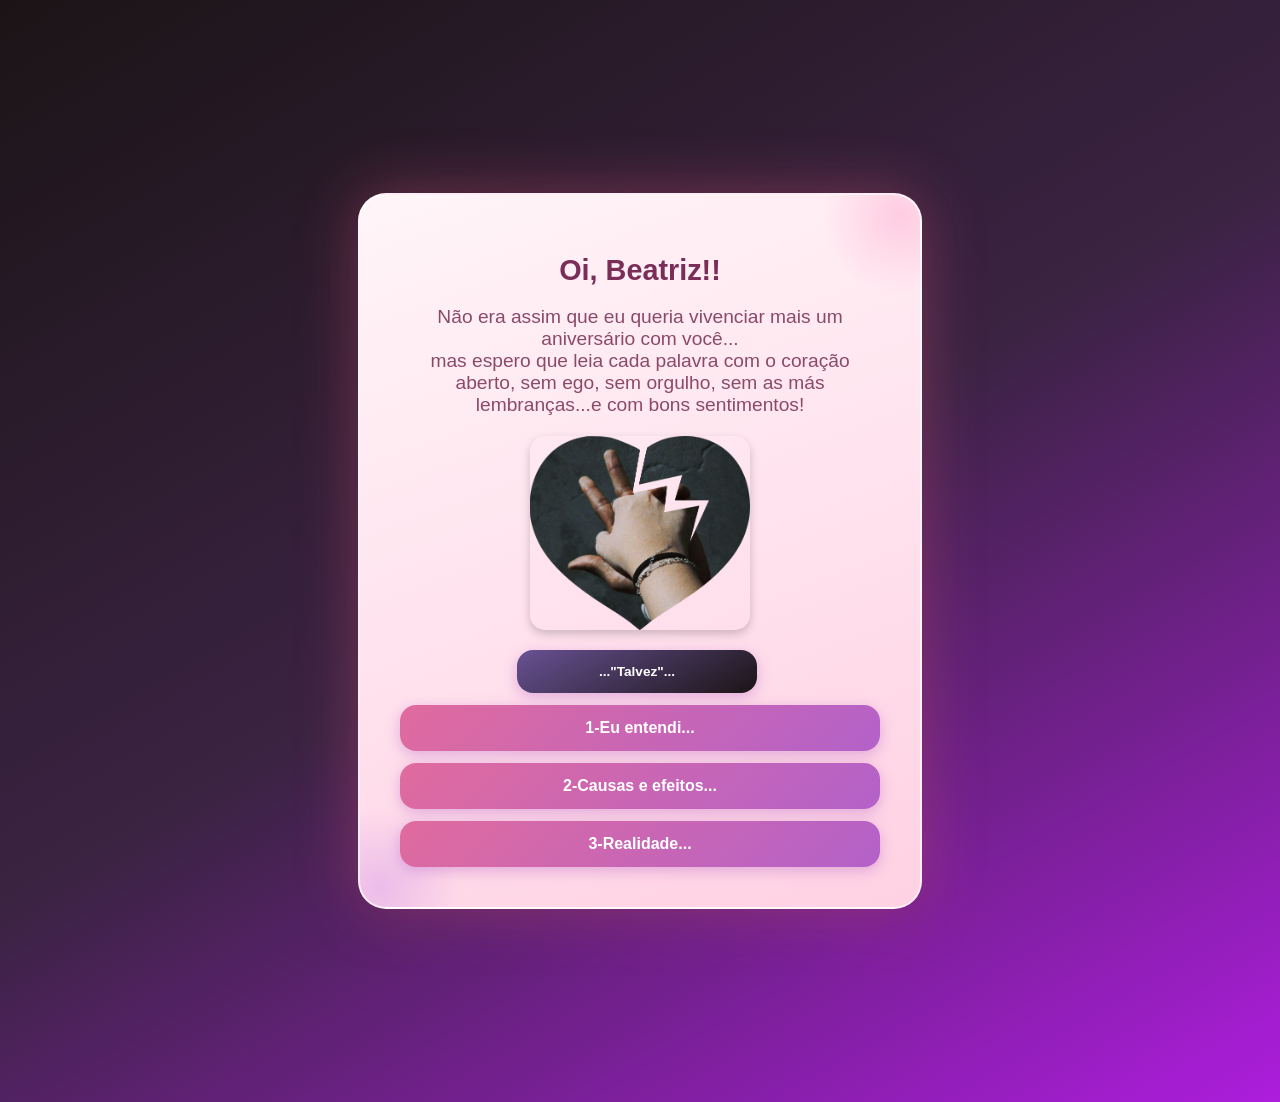
<file: index.html>
<!DOCTYPE html>
<html lang="pt-BR">

<head>
    <meta charset="UTF-8">
    <meta name="viewport" content="width=device-width, initial-scale=1.0">
    <title>Feliz Aniversário!</title>
    <link rel="stylesheet" href="styles.css">
</head>

<body>
    <div class="container">
        <h1>Oi, Beatriz!!</h1>
        <p>Não era assim que eu queria vivenciar mais um aniversário com você...
            <br>mas espero que leia cada palavra com o coração aberto, sem ego, sem orgulho, sem as más lembranças...e
            com bons sentimentos!<br>
        </p>
        <img src="imginicial.png" alt="">
        <button id="buttontlz">..."Talvez"...</button>

        <button id="outroButton">1-Eu entendi...</button>
        <button id="Button2">2-Causas e efeitos...</button>
        <button id="Button3">3-Realidade...</button>


    </div>

    <script>
        document.getElementById('buttontlz').addEventListener('click', function () {
            window.location.href = 'tlvz/talvez.html';
        });
    </script>

    <script>
        document.getElementById('outroButton').addEventListener('click', function () {
            window.location.href = 'euentendi.html';
        });
    </script>

    <script>
        document.getElementById('Button2').addEventListener('click', function () {
            window.location.href = 'causaseefeitos.html';
        });
    </script>

    <script>
        document.getElementById('Button3').addEventListener('click', function () {
            window.location.href = 'realidade/realidade.html';
        });
    </script> 


</body>

</html>
</file>
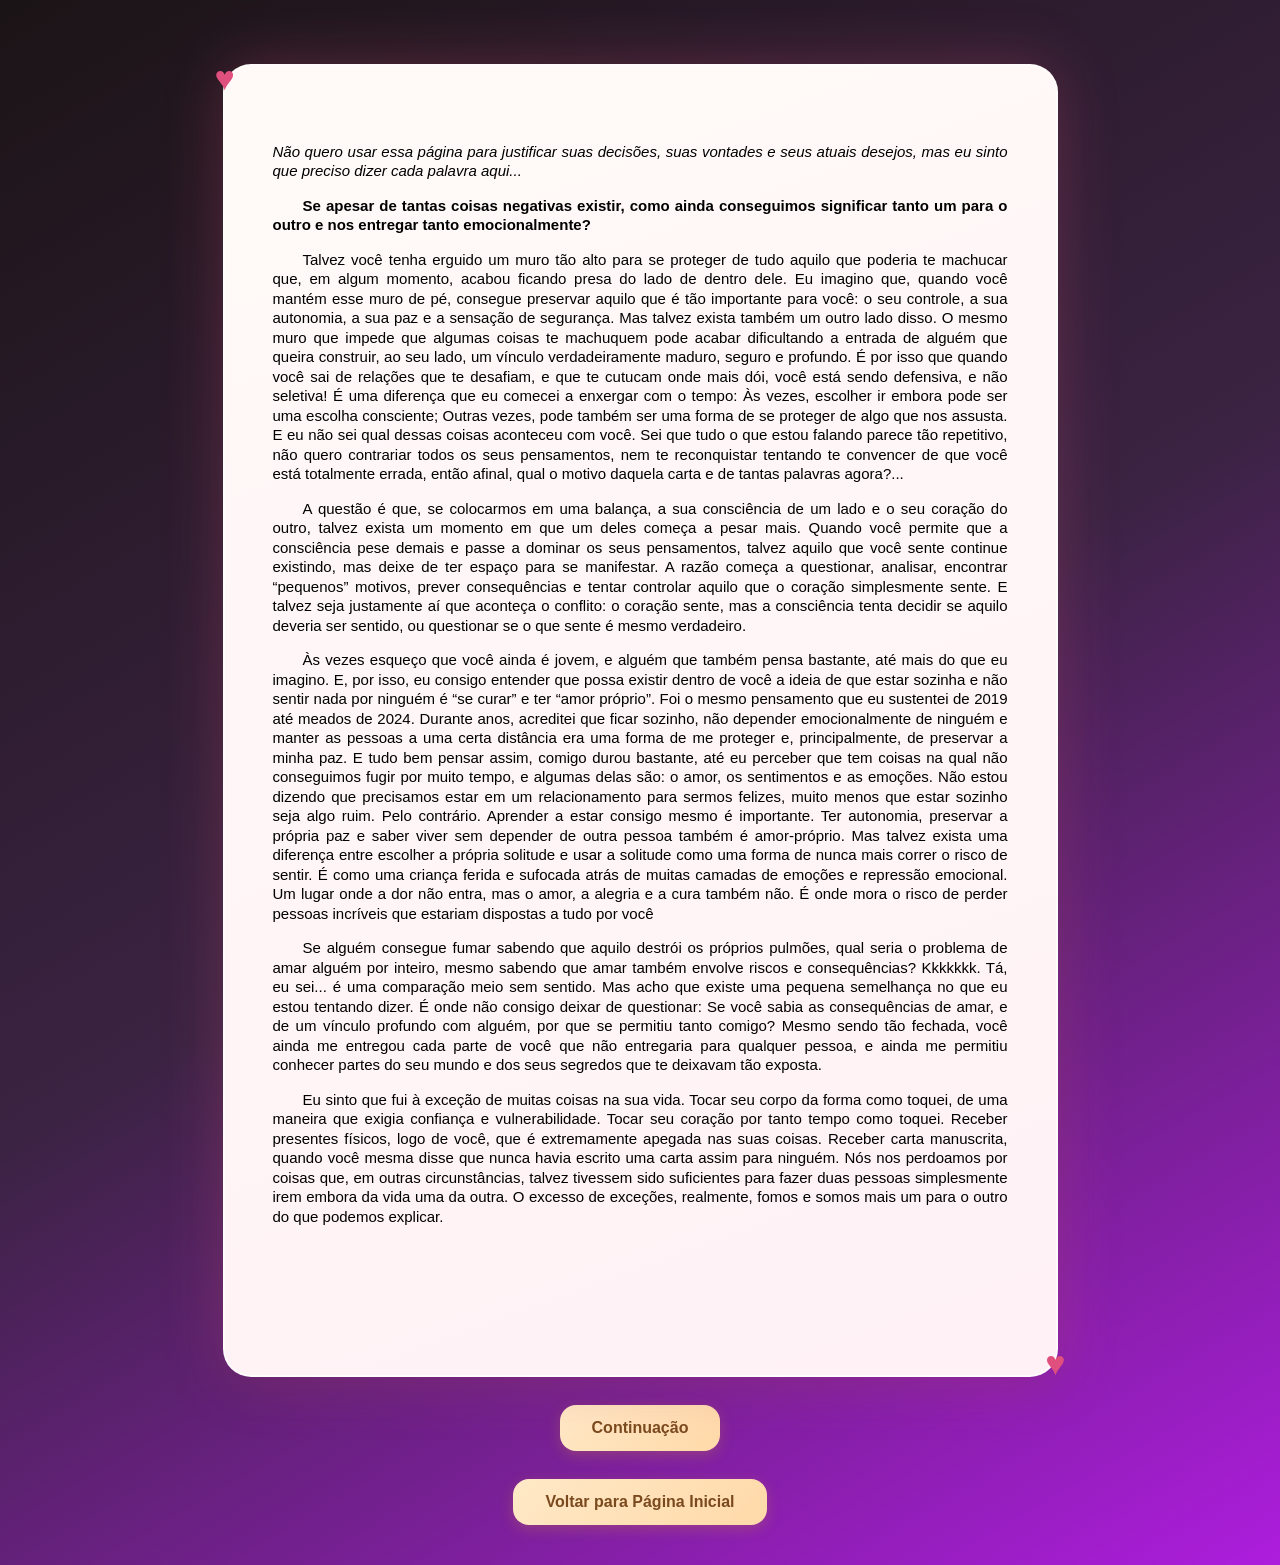
<file: causaseefeitos.html>
<!DOCTYPE html>
<html lang="es">

<head>
    <meta charset="UTF-8">
    <meta name="viewport" content="width=device-width, initial-scale=1.0">
    <title>Feliz aniversario</title>
    <link rel="stylesheet" href="causaseefeitos.css">
    <link rel="preconnect" href="https://fonts.googleapis.com">
    <link rel="preconnect" href="https://fonts.gstatic.com" crossorigin>
    <link href="https://fonts.googleapis.com/css2?family=Grey+Qo&display=swap" rel="stylesheet">
    <link rel="preconnect" href="https://fonts.googleapis.com">
    <link rel="preconnect" href="https://fonts.gstatic.com" crossorigin>
    <link
        href="https://fonts.googleapis.com/css2?family=Grey+Qo&family=Lora:ital,wght@0,400..700;1,400..700&display=swap"
        rel="stylesheet">
</head>

<body>
    <div class="contenedor">
        <div class="columna-izquierda">

            <div id="carta1">
                <br>
                <em>Não quero usar essa página para justificar suas decisões, suas vontades e seus atuais
                    desejos,
                    mas eu sinto que preciso dizer cada palavra aqui...</em>
                <br>
                <p><strong>Se apesar de tantas coisas negativas existir, como ainda conseguimos significar tanto um para
                        o outro e
                        nos entregar tanto emocionalmente?</strong></p>

                <p>Talvez você tenha erguido um muro tão alto para se proteger de tudo aquilo que poderia te machucar
                    que, em algum momento, acabou ficando presa do lado de dentro dele. Eu imagino que, quando você
                    mantém esse muro de pé, consegue preservar aquilo que é tão importante para você: o seu controle, a
                    sua autonomia, a sua paz e a sensação de segurança. Mas talvez exista também um outro lado disso. O
                    mesmo muro que impede que algumas coisas te machuquem pode acabar dificultando a entrada de alguém
                    que queira construir, ao seu lado, um vínculo verdadeiramente maduro, seguro e profundo. É por isso
                    que quando você sai de relações que te desafiam, e que te cutucam onde mais dói, você está sendo
                    defensiva, e não seletiva! É uma diferença que eu comecei a enxergar com o tempo: Às vezes, escolher
                    ir embora pode ser uma escolha consciente; Outras vezes, pode também ser uma forma de se proteger de
                    algo que nos assusta. E eu não sei qual dessas coisas aconteceu com você. Sei que tudo o que estou
                    falando parece tão repetitivo, não quero contrariar todos os seus pensamentos, nem te reconquistar
                    tentando te convencer de que você está totalmente errada, então afinal, qual o motivo daquela carta
                    e de tantas palavras agora?...</p>

                <p>A questão é que, se colocarmos em uma balança, a sua consciência de um lado e o seu coração do outro,
                    talvez exista um momento em que um deles começa a pesar mais. Quando você permite que a consciência
                    pese demais e passe a dominar os seus pensamentos, talvez aquilo que você sente continue existindo,
                    mas deixe de ter espaço para se manifestar. A razão começa a questionar, analisar, encontrar
                    “pequenos” motivos, prever consequências e tentar controlar aquilo que o coração simplesmente sente.
                    E talvez seja justamente aí que aconteça o conflito: o coração sente, mas a consciência tenta
                    decidir se aquilo deveria ser sentido, ou questionar se o que sente é mesmo verdadeiro.</p>
                <p>Às vezes esqueço que você ainda é jovem, e alguém que também pensa bastante, até mais do que eu
                    imagino. E, por isso, eu consigo entender que possa existir dentro de você a ideia de que estar
                    sozinha e não sentir nada por ninguém é “se curar” e ter “amor próprio”. Foi o mesmo pensamento que
                    eu sustentei de 2019 até meados de 2024. Durante anos, acreditei que ficar sozinho, não depender
                    emocionalmente de ninguém e manter as pessoas a uma certa distância era uma forma de me proteger e,
                    principalmente, de preservar a minha paz. E tudo bem pensar assim, comigo durou bastante, até eu
                    perceber que tem coisas na qual não conseguimos fugir por muito tempo, e algumas delas são: o amor,
                    os sentimentos e as emoções. Não estou dizendo que precisamos estar em um relacionamento para sermos
                    felizes, muito menos que estar sozinho seja algo ruim. Pelo contrário. Aprender a estar consigo
                    mesmo é importante. Ter autonomia, preservar a própria paz e saber viver sem depender de outra
                    pessoa também é amor-próprio. Mas talvez exista uma diferença entre escolher a própria solitude e
                    usar a solitude como uma forma de nunca mais correr o risco de sentir. É como uma criança ferida e
                    sufocada atrás de muitas camadas de emoções e repressão emocional. Um lugar onde a dor não entra,
                    mas o amor, a alegria e a cura também não. É onde mora o risco de perder pessoas incríveis que
                    estariam dispostas a tudo por você</p>
                <p>Se alguém consegue fumar sabendo que aquilo destrói os próprios pulmões, qual seria o problema de
                    amar alguém por inteiro, mesmo sabendo que amar também envolve riscos e consequências? Kkkkkkk. Tá,
                    eu sei... é uma comparação meio sem sentido. Mas acho que existe uma pequena semelhança no que eu
                    estou tentando dizer. É onde não consigo deixar de questionar: Se você sabia as consequências de
                    amar, e de um vínculo profundo com alguém, por que se permitiu tanto comigo? Mesmo sendo tão
                    fechada, você ainda me entregou cada parte de você que não entregaria para qualquer pessoa, e ainda
                    me permitiu conhecer partes do seu mundo e dos seus segredos que te deixavam tão exposta.</p>
                <p>Eu sinto que fui à exceção de muitas coisas na sua vida. Tocar seu corpo da forma como toquei, de uma
                    maneira que exigia confiança e vulnerabilidade. Tocar seu coração por tanto tempo como toquei.
                    Receber presentes físicos, logo de você, que é extremamente apegada nas suas coisas. Receber carta
                    manuscrita, quando você mesma disse que nunca havia escrito uma carta assim para ninguém. Nós nos
                    perdoamos por coisas que, em outras circunstâncias, talvez tivessem sido suficientes para fazer duas
                    pessoas simplesmente irem embora da vida uma da outra. O excesso de exceções, realmente, fomos e
                    somos mais um para o outro do que podemos explicar.</p>
                <br><br>

                <br>

                <br>


            </div>
            <div id="mensajeOculto" style="display: none;">
                <br>
                <strong>Se você já foi embora uma vez, não consigo deixar de me questionar: por que você voltou?
                </strong>

                <p><strong>Bom, você respondeu:</strong></p>
                <img src="msg2.jpg" alt="" class="print">

                <p>Com o passar do tempo, das brigas, dos conflitos, das responsabilidades e de tudo aquilo que uma
                    relação também exige (principalmente vulnerabilidade), eu percebi você se afastando aos poucos.
                    Talvez você tenha entrado no seu próprio “casulo”, talvez tenha tentado racionalizar sentimentos que
                    eram difíceis demais de compreender, ou talvez simplesmente tenha chegado a um ponto em que
                    continuar parecia mais difícil do que desistir. Mas em determinado momento você ainda tinha
                    esperanças naquilo que, lá no fundo, seu coração desejava. Você foi embora......Você voltou. </p>
                <p>E essa volta significou muito para mim. Porque, naquele momento, você não voltou apenas com palavras.
                    Você voltou trazendo consigo a sua certeza, as suas promessas de que iria lutar, de que tentaria
                    novamente, e também sentimentos que você me permitiu conhecer de uma forma muito profunda. O que fez
                    você olhar novamente para tudo aquilo que vivemos e chegar à conclusão de que, desta vez, não queria
                    mais continuar? Ninguém superficial sustenta relações profundas, alguém que é profundo tem muito pra
                    dar. E lá no fundo, você não é alguém superficial (pelo menos a Beatriz que você me mostrou não é),
                    e também não foi quando decidiu que me amaria!</p>
                <p>Não quero dizer que você deixou de lado aquilo que sentia, porque eu não posso falar pelos seus
                    sentimentos. Também não quero dizer que você tomou a decisão errada (embora eu, por orgulho e
                    teimosia, queira acreditar que sim, foi errada). Mas, olhando para tudo o que aconteceu, eu não
                    consigo deixar de me perguntar: o que aconteceu dentro de você para que aquilo que, em algum
                    momento, fez você voltar, acreditar e querer tentar novamente, deixasse de ser suficiente desta vez?
                    Talvez a resposta seja tudo o que eu falei anteriormente na página “eu entendi...”, ou talvez a
                    resposta esteja em coisas que eu não consegui enxergar. Talvez existam sentimentos, medos, cansaços
                    e razões que você nunca conseguiu colocar em palavras. E eu confesso: tenho medo de que existam
                    medos e segredos que também possam ter sido parte das razões pelas quais você tomou essas decisões.
                    E confesso também que, se realmente existirem coisas que você guardou para si, talvez uma parte de
                    mim se sinta triste por você não ter conseguido acreditar que poderia encontrar em mim alguém
                    disposto a ouvir, compreender e acolher aquilo que você não conseguia dizer. Não porque eu ache que
                    você tivesse a obrigação de me contar tudo, mas porque eu gostaria que você soubesse que, apesar de
                    todas as vezes em que falhei com você, eu nunca quis que você precisasse enfrentar sozinha aquilo
                    que estava sentindo. Mas, espera um momento, não existiu amor romântico? </p>
                <p>“O amor pode significar muito para quem sabe amar, mas pode não significar nada para quem não sabe e
                    não se permite sentir”. Talvez o mais impactante seja entender também que AMAR envolve sentimentos,
                    mas SE RELACIONAR envolve muito mais do que isso: A forma como nos comunicamos, como lidamos com os
                    conflitos, como demonstramos afeto, como colocamos limites, como escutamos o outro e como
                    conseguimos sustentar a proximidade sem deixarmos de ser nós mesmos. Podemos desejar uma relação
                    leve, segura e reciproca, mas continuarmos repetindo a forma de se relacionar que nos machuca só
                    mostra que sentir não é o suficiente se não mudamos nossos padrões. E que ninguém vai se encaixar
                    perfeitamente em todos os nossos padrões, expectativas e ideias sobre como um relacionamento deveria
                    ser, sempre será exigido algo.</p>
                <p><em>E eu queria que você entendesse que, talvez esse “amor” que tanto te deixa com medo, nervosa e
                        acuada... não fosse uma invasão, e sim um encontro. E que autonomia sem conexão com os seus
                        sentimentos é só solidão e medo da intimidade e das emoções reais!...Eu te amei com todas as
                        minhas emoções, e isso talvez isso tenha sido um dos meus erros com você.</em></p>

            </div>
            <button id="toggleMensaje">Continuação</button>
            <button class="btn-voltar" onclick="window.location.href='index.html'">Voltar para Página Inicial</button>

        </div>
        <div class="columna-derecha">

        </div>

    </div>
    <script src="causaseefeitos.js"></script>
    <audio autoplay loop>
        <source src="gigiperezcausas.mp3" type="audio/mpeg">
    </audio>
</body>

</html>
</file>
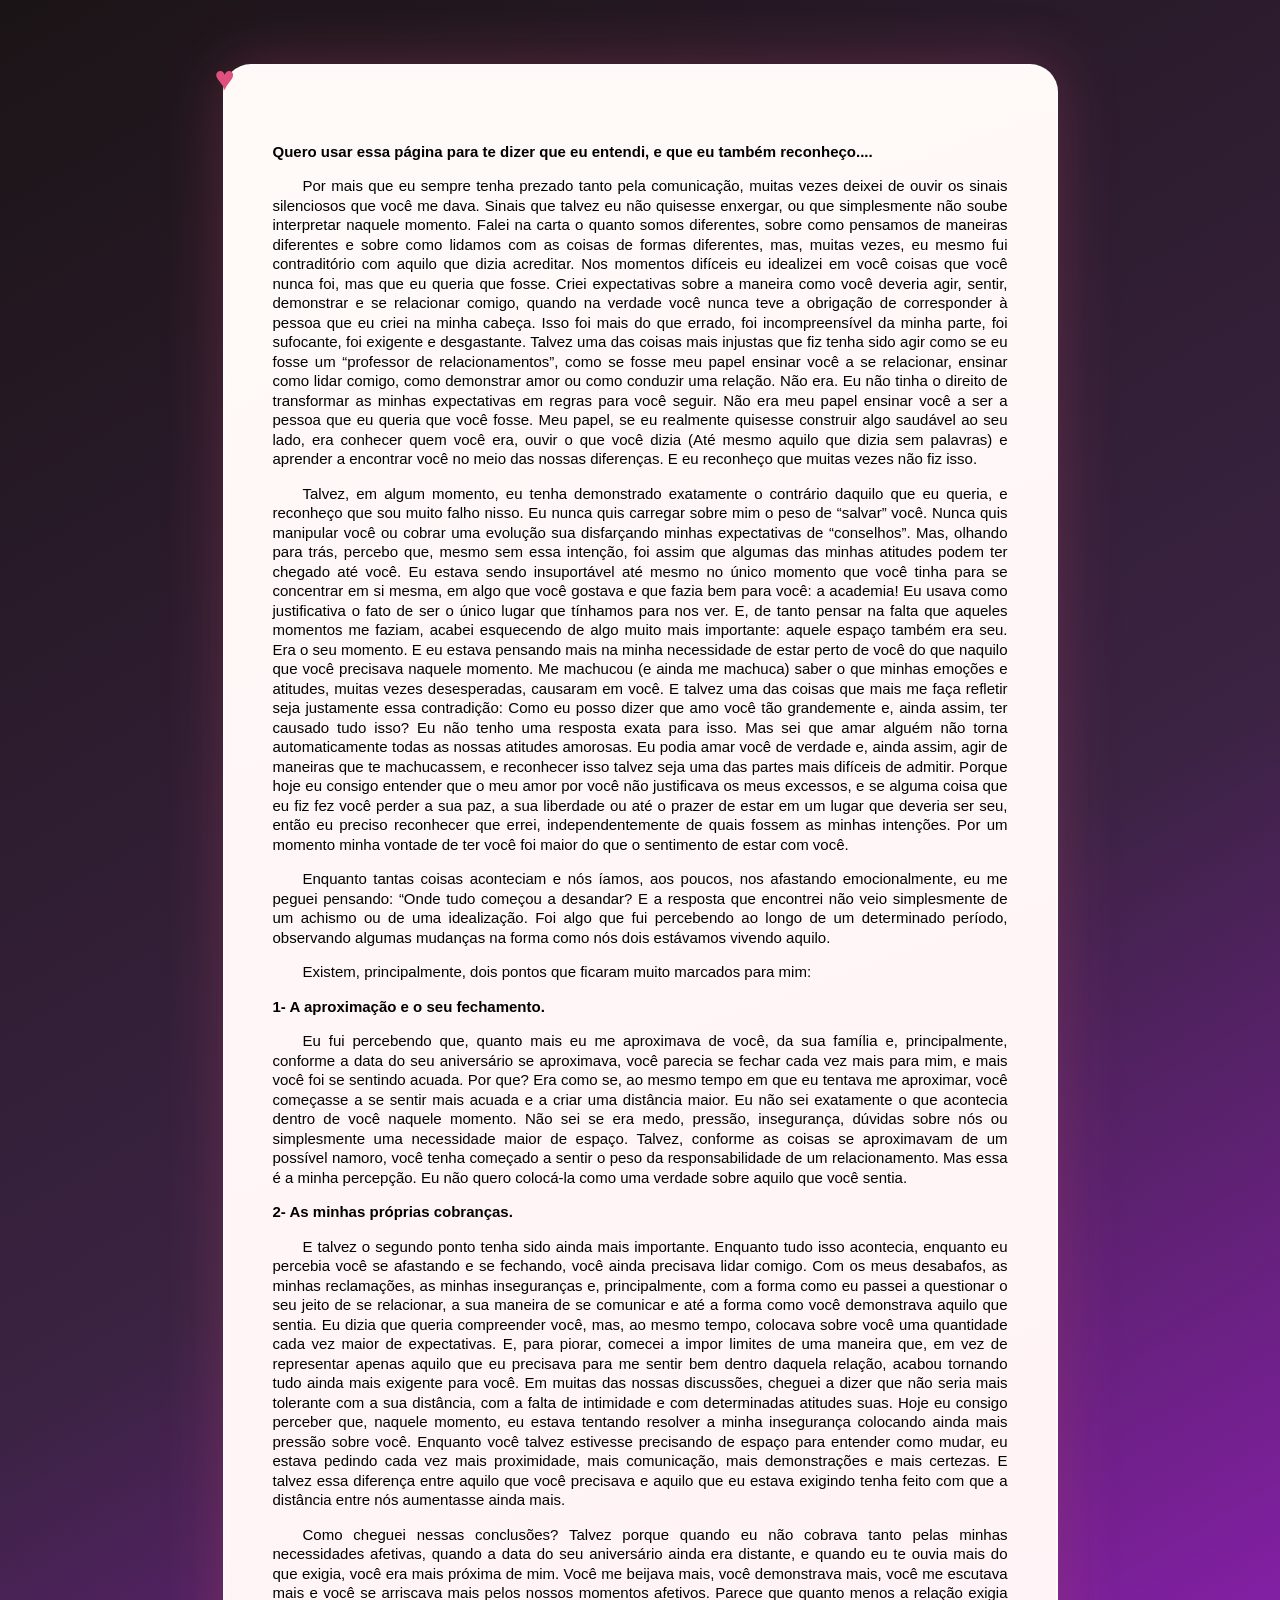
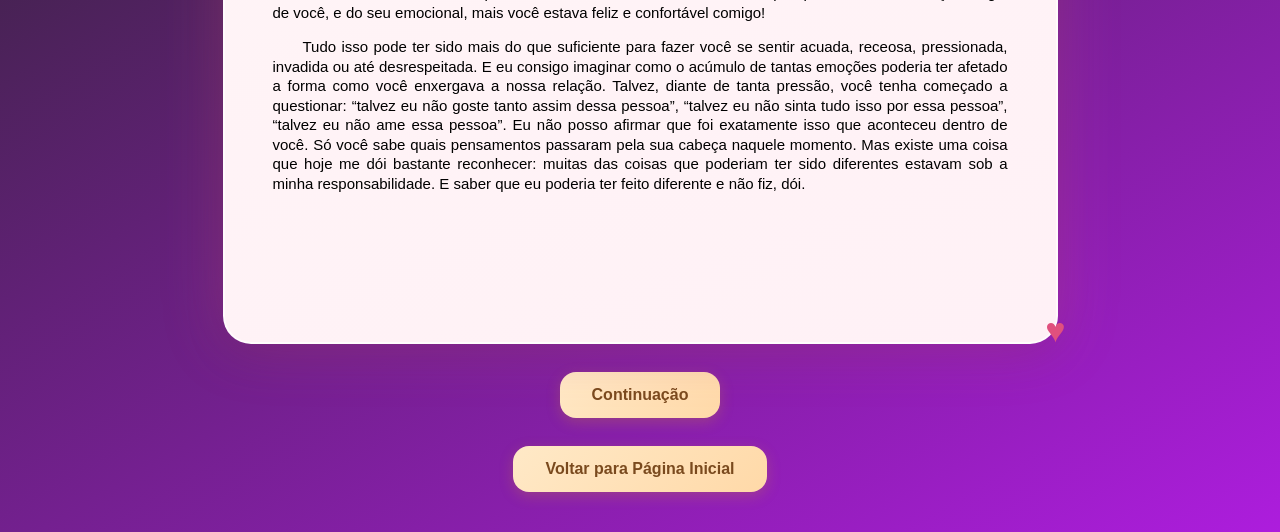
<file: euentendi.html>
<!DOCTYPE html>
<html lang="es">

<head>
    <meta charset="UTF-8">
    <meta name="viewport" content="width=device-width, initial-scale=1.0">
    <title>Feliz aniversario</title>
    <link rel="stylesheet" href="euentendi.css">
    <link rel="preconnect" href="https://fonts.googleapis.com">
    <link rel="preconnect" href="https://fonts.gstatic.com" crossorigin>
    <link href="https://fonts.googleapis.com/css2?family=Grey+Qo&display=swap" rel="stylesheet">
    <link rel="preconnect" href="https://fonts.googleapis.com">
    <link rel="preconnect" href="https://fonts.gstatic.com" crossorigin>
    <link
        href="https://fonts.googleapis.com/css2?family=Grey+Qo&family=Lora:ital,wght@0,400..700;1,400..700&display=swap"
        rel="stylesheet">
</head>

<body>

    <div class="contenedor">
        <div class="columna-izquierda">

            <div id="carta1">
                <br>
                <strong>Quero usar essa página para te dizer que eu entendi, e que eu também reconheço....</strong>
                <br>
                <p>Por mais que eu sempre tenha prezado tanto pela comunicação, muitas vezes deixei de
                    ouvir os sinais
                    silenciosos que você me dava.
                    Sinais que talvez eu não quisesse enxergar, ou que simplesmente não soube interpretar naquele
                    momento.
                    Falei na carta o quanto somos diferentes, sobre como pensamos de maneiras diferentes e sobre como
                    lidamos com as coisas de formas diferentes, mas, muitas vezes, eu mesmo fui contraditório com aquilo
                    que
                    dizia acreditar. Nos momentos difíceis eu idealizei em você coisas que você nunca foi, mas que eu
                    queria
                    que fosse. Criei expectativas sobre a maneira como você deveria agir, sentir, demonstrar e se
                    relacionar
                    comigo, quando na verdade você nunca teve a obrigação de corresponder à pessoa que eu criei na minha
                    cabeça. Isso foi mais do que errado, foi incompreensível da minha parte, foi sufocante, foi exigente
                    e
                    desgastante. Talvez uma das coisas mais injustas que fiz tenha sido agir como se eu fosse um
                    “professor
                    de relacionamentos”, como se fosse meu papel ensinar você a se relacionar, ensinar como lidar
                    comigo,
                    como demonstrar amor ou como conduzir uma relação. Não era. Eu não tinha o direito de transformar as
                    minhas expectativas em regras para você seguir. Não era meu papel ensinar você a ser a pessoa que eu
                    queria que você fosse. Meu papel, se eu realmente quisesse construir algo saudável ao seu lado, era
                    conhecer quem você era, ouvir o que você dizia (Até mesmo aquilo que dizia sem palavras) e aprender
                    a
                    encontrar você no meio das nossas diferenças. E eu reconheço que muitas vezes não fiz isso.</p>

                <p>Talvez, em algum momento, eu tenha demonstrado exatamente o contrário daquilo que eu queria, e
                    reconheço que sou muito falho nisso. Eu nunca quis carregar sobre mim o peso de “salvar” você. Nunca
                    quis manipular você ou cobrar uma evolução sua disfarçando minhas expectativas de “conselhos”. Mas,
                    olhando para trás, percebo que, mesmo sem essa intenção, foi assim que algumas das minhas atitudes
                    podem ter chegado até você. Eu estava sendo insuportável até mesmo no único momento que você tinha
                    para se concentrar em si mesma, em algo que você gostava e que fazia bem para você: a academia! Eu
                    usava como justificativa o fato de ser o único lugar que tínhamos para nos ver. E, de tanto pensar
                    na falta que aqueles momentos me faziam, acabei esquecendo de algo muito mais importante: aquele
                    espaço também era seu. Era o seu momento. E eu estava pensando mais na minha necessidade de estar
                    perto de você do que naquilo que você precisava naquele momento. Me machucou (e ainda me machuca)
                    saber o que minhas emoções e atitudes, muitas vezes desesperadas, causaram em você. E talvez uma das
                    coisas que mais me faça refletir seja justamente essa contradição: Como eu posso dizer que amo você
                    tão grandemente e, ainda assim, ter causado tudo isso? Eu não tenho uma resposta exata para isso.
                    Mas sei que amar alguém não torna automaticamente todas as nossas atitudes amorosas. Eu podia amar
                    você de verdade e, ainda assim, agir de maneiras que te machucassem, e reconhecer isso talvez seja
                    uma das partes mais difíceis de admitir. Porque hoje eu consigo entender que o meu amor por você não
                    justificava os meus excessos, e se alguma coisa que eu fiz fez você perder a sua paz, a sua
                    liberdade ou até o prazer de estar em um lugar que deveria ser seu, então eu preciso reconhecer que
                    errei, independentemente de quais fossem as minhas intenções. Por um momento minha vontade de ter
                    você foi maior do que o sentimento de estar com você.</p>

                <p> Enquanto tantas coisas aconteciam e nós íamos, aos poucos, nos afastando emocionalmente, eu me
                    peguei pensando: “Onde tudo começou a desandar? E a resposta que encontrei não veio simplesmente de
                    um achismo ou de uma idealização. Foi algo que fui percebendo ao longo de um determinado período,
                    observando algumas mudanças na forma como nós dois estávamos vivendo aquilo.</p>

                <p>Existem, principalmente, dois pontos que ficaram muito marcados para mim:</p>

                <strong>1- A aproximação e o seu fechamento.</strong>
                <p>Eu fui percebendo que, quanto mais eu me aproximava de você, da sua família e, principalmente,
                    conforme a data do seu aniversário se aproximava, você parecia se fechar cada vez mais para mim, e
                    mais você foi se sentindo acuada. Por que? Era como se, ao mesmo tempo em que eu tentava me
                    aproximar, você começasse a se sentir mais acuada e a criar uma distância maior. Eu não sei
                    exatamente o que acontecia dentro de você naquele momento. Não sei se era medo, pressão,
                    insegurança, dúvidas sobre nós ou simplesmente uma necessidade maior de espaço. Talvez, conforme as
                    coisas se aproximavam de um possível namoro, você tenha começado a sentir o peso da responsabilidade
                    de um relacionamento. Mas essa é a minha percepção. Eu não quero colocá-la como uma verdade sobre
                    aquilo que você sentia. </p>

                <strong>2- As minhas próprias cobranças.</strong>
                <p>E talvez o segundo ponto tenha sido ainda mais importante. Enquanto tudo isso acontecia, enquanto eu
                    percebia você se afastando e se fechando, você ainda precisava lidar comigo. Com os meus desabafos,
                    as minhas reclamações, as minhas inseguranças e, principalmente, com a forma como eu passei a
                    questionar o seu jeito de se relacionar, a sua maneira de se comunicar e até a forma como você
                    demonstrava aquilo que sentia. Eu dizia que queria compreender você, mas, ao mesmo tempo, colocava
                    sobre você uma quantidade cada vez maior de expectativas. E, para piorar, comecei a impor limites de
                    uma maneira que, em vez de representar apenas aquilo que eu precisava para me sentir bem dentro
                    daquela relação, acabou tornando tudo ainda mais exigente para você. Em muitas das nossas
                    discussões, cheguei a dizer que não seria mais tolerante com a sua distância, com a falta de
                    intimidade e com determinadas atitudes suas. Hoje eu consigo perceber que, naquele momento, eu
                    estava tentando resolver a minha insegurança colocando ainda mais pressão sobre você. Enquanto você
                    talvez estivesse precisando de espaço para entender como mudar, eu estava pedindo cada vez mais
                    proximidade, mais comunicação, mais demonstrações e mais certezas. E talvez essa diferença entre
                    aquilo que você precisava e aquilo que eu estava exigindo tenha feito com que a distância entre nós
                    aumentasse ainda mais.</p>
                <p>Como cheguei nessas conclusões? Talvez porque quando eu não cobrava tanto pelas minhas necessidades
                    afetivas, quando a data do seu aniversário ainda era distante, e quando eu te ouvia mais do que
                    exigia, você era mais próxima de mim. Você me beijava mais, você demonstrava mais, você me escutava
                    mais e você se arriscava mais pelos nossos momentos afetivos. Parece que quanto menos a relação
                    exigia de você, e do seu emocional, mais você estava feliz e confortável comigo!</p>
                <p>Tudo isso pode ter sido mais do que suficiente para fazer você se sentir acuada, receosa,
                    pressionada, invadida ou até desrespeitada. E eu consigo imaginar como o acúmulo de tantas emoções
                    poderia ter afetado a forma como você enxergava a nossa relação. Talvez, diante de tanta pressão,
                    você tenha começado a questionar: “talvez eu não goste tanto assim dessa pessoa”, “talvez eu não
                    sinta tudo isso por essa pessoa”, “talvez eu não ame essa pessoa”. Eu não posso afirmar que foi
                    exatamente isso que aconteceu dentro de você. Só você sabe quais pensamentos passaram pela sua
                    cabeça naquele momento. Mas existe uma coisa que hoje me dói bastante reconhecer: muitas das coisas
                    que poderiam ter sido diferentes estavam sob a minha responsabilidade. E saber que eu poderia ter
                    feito diferente e não fiz, dói.</p>

                <br><br>

                <br>

                <br>


            </div>
            <div id="mensajeOculto" style="display: none;">
                <br>
                <strong>Beatriz...</strong>
                <p>Por muitas vezes você deve ter se questionado se valia a pena se entregar por uma relação onde exigia
                    muito de você, então talvez a sua saída mais fácil foi se convencer de que não me amava
                    romanticamente.
                    Você conseguia reconhecer exatamente todas as suas dificuldades de se conectar comigo da forma como
                    a
                    relação estava exigindo, então não consigo deixar de pensar que nos nossos últimos dois meses você
                    deve
                    ter olhado pra mim, e ter se sentido culpada, deve ter sentido medo de me abraçar, de não conseguir
                    se
                    conectar comigo fisicamente e de não conseguir mais sentir aquele conforto que sentia antes no meu
                    abraço. E falando em abraço, quando passei por um dos momentos mais difíceis da minha vida, quando
                    perdi
                    meu irmão, deixei de olhar para o quão difícil deve ter sido pra você querer ir me abraçar e me
                    confortar, mas não ter conseguido ir até mim. Olhei mais para a minha própria dor do que para aquilo
                    que
                    você também poderia estar sentindo. Hoje, consigo pensar também na pessoa que talvez estivesse do
                    outro
                    lado, querendo fazer alguma coisa por mim, mas sem saber como, sem conseguir atravessar os próprios
                    limites ou simplesmente sem conseguir estar ali da maneira que eu esperava. E eu gostaria de ter
                    conseguido enxergar isso naquela época, porque, mesmo em um dos momentos mais dolorosos da minha
                    vida,
                    eu poderia ter olhado um pouco além da minha própria dor e tentado compreender também o que aquela
                    situação significava para você: Não poder ir confortar a pessoa que ama no momento que ela mais
                    precisa.</p>
                <p>Não quero colocar sobre você a responsabilidade pelas consequências das minhas próprias atitudes.
                    Você estava apenas reagindo àquilo que estava vivendo. Até em momentos onde eu alimentava a culpa em
                    cima de você, e ainda esperava por um pedido de desculpas. Consigo olhar para trás e perceber que,
                    em muitos momentos, fui eu quem tornou mais difícil para você permanecer próxima. E talvez essa seja
                    uma das partes mais dolorosas de reconhecer: saber que algumas das coisas que mais me assustavam (a
                    sua distância, o seu fechamento e o medo de perder você) foram, em parte, alimentadas justamente
                    pela maneira como eu tentei impedir que elas acontecessem. </p>
                <p>Por que eu estava tentando tanto apressar as coisas? Por que eu estava agindo como se um ano fosse
                    tempo demais para esperar? Afinal, por que eu tentei forçar algo tão intenso com você se nós sequer
                    éramos namorados? Quanta imaturidade da minha parte. Cobranças, exigências, desconfianças, palavras
                    que não precisavam ter sido ditas, dramas que não precisavam ter existido, brigas por coisas tão
                    pequenas... Eu estava tentando transformar em urgência algo que precisava, acima de tudo, de tempo.
                    Eu queria respostas, queria certezas, queria sentir que estávamos avançando, e acabei esquecendo que
                    algumas coisas simplesmente não podem ser apressadas. Principalmente quando envolvem duas pessoas,
                    dois ritmos e duas formas diferentes de sentir e de enxergar um relacionamento. Sinceramente, as
                    vezes eu realmente estava sendo, como você dizia, a “mulher da relação”. Kkkkk. E o pior é que hoje
                    eu consigo rir disso mais ainda, mas também consigo entender que, por trás de cada cobrança e de
                    cada drama, existia uma ansiedade minha que eu coloquei sobre você. E transformei aquilo que era uma
                    necessidade minha em uma responsabilidade sua. </p>
                <p>Eu dizia entender tanto você, a forma como você lida com os seus sentimentos e seu tipo de apego. Eu
                    sabia que você precisava do seu espaço, da sua autonomia e do seu próprio ritmo, mas, quando eu
                    “grudava” em você, era previsível que acabasse se sentindo sufocada. Era como se eu tivesse te
                    idealizando e te fazendo se esforçar para tudo, até para ser alguém mais comunicativa. Eu peguei
                    algo que fazia parte da sua vida, dos seus estudos e da profissional que você estava se tornando e
                    transformei em uma arma durante as nossas discussões. Eu usei fatos e pessoas do passado para
                    justificar minhas atitudes, alimentar discussões e reagir de maneira mais intensa do que deveria,
                    mesmo depois de ter dito tantas vezes que já havia superado e deixado tudo aquilo para trás. Eu sei
                    que comunicação é importante em qualquer relação, e você mesma sabe que, em muitos momentos, poderia
                    ter comunicado melhor aquilo que sentia. Mas eu estava lidando com isso da maneira errada. Em vez de
                    compreender o seu ritmo e respeitar os seus limites, eu transformava aquilo em cobrança. Às vezes eu
                    dizia: “era só ter me falado”, “era só ter conversado sobre o que te incomodava”. Mas, parando para
                    pensar, percebo que nem tudo precisa ser dito para que seja percebido. Embora eu seja por natureza
                    alguém esquecido, desleixado e desatento, deveria ter sempre em mente quais atitudes minhas eram
                    erradas com você!</p>
                <p>Dói muito saber que em certo momento você deixou de tentar encontrar razões para explicar seus
                    sentimentos por mim, e começou a procurar razões para ir embora. Mas eu não sou um coitado, porque
                    sim, eu dei motivos e razões para você ir. Eu estava tão cego pelo que PODERÍAMOS ser um para o
                    outro, que não enxerguei o que eu já estava sendo com você. É muito fácil escrever cartas e usar
                    palavras para reconhecer o quanto eu te amo e transcrever tudo o que eu sinto por você, mas seria
                    muito injusto não colocar na mesa e reconhecer também tudo o que também causei.</p>
                <p><strong>Eu te admiro, Beatriz.</strong> Mesmo sabendo nossas diferenças, nossas limitações, e nossos próprios
                    problemas, você ainda estava comigo, você aceitou amar e receber o meu amor. Mesmo não sendo de
                    forma profunda, explicita, e assumida, você amou! </p>

            </div>
            <button id="toggleMensaje">Continuação</button>
            <button class="btn-voltar" onclick="window.location.href='index.html'">Voltar para Página Inicial</button>

        </div>
        <div class="columna-derecha">

        </div>

    </div>
    <script src="euentendi.js"></script>
    <audio autoplay loop>
        <source src="ethelcain.mp3" type="audio/mpeg">
    </audio>
</body>

</html>
</file>
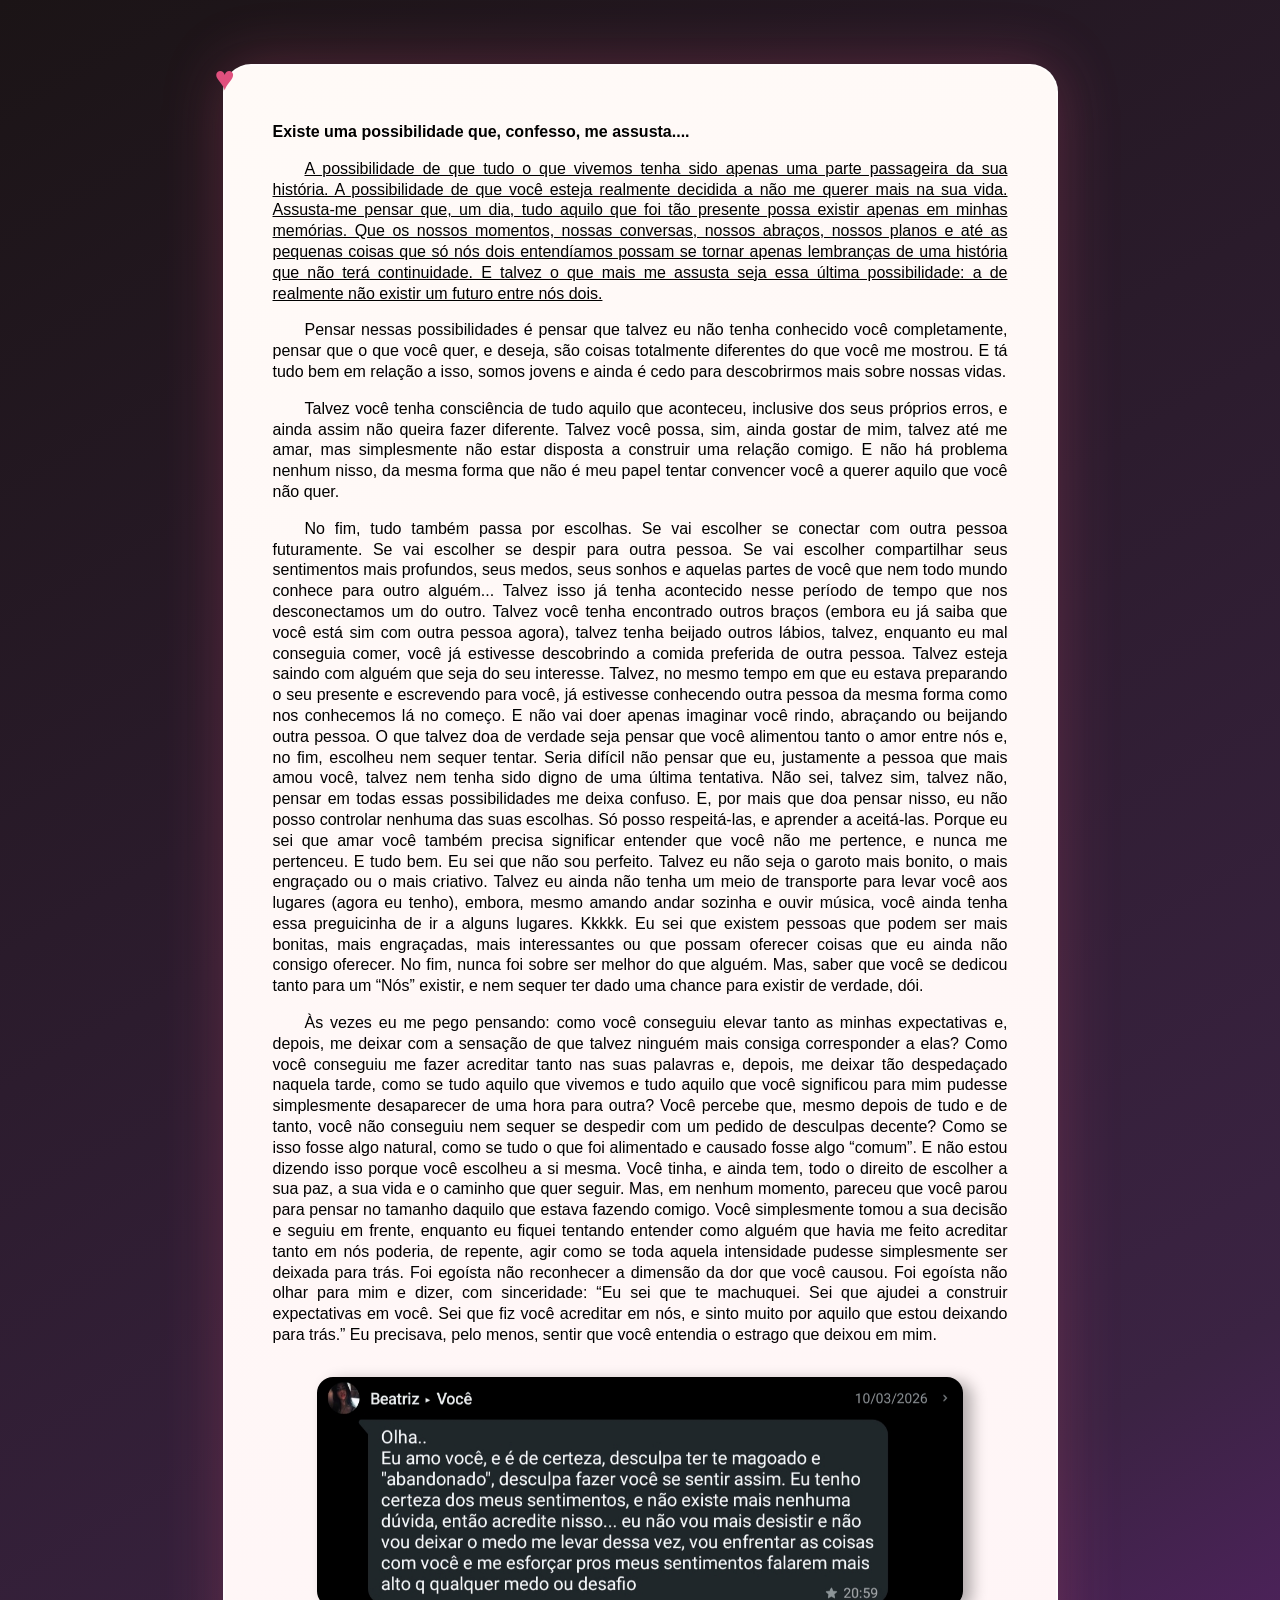
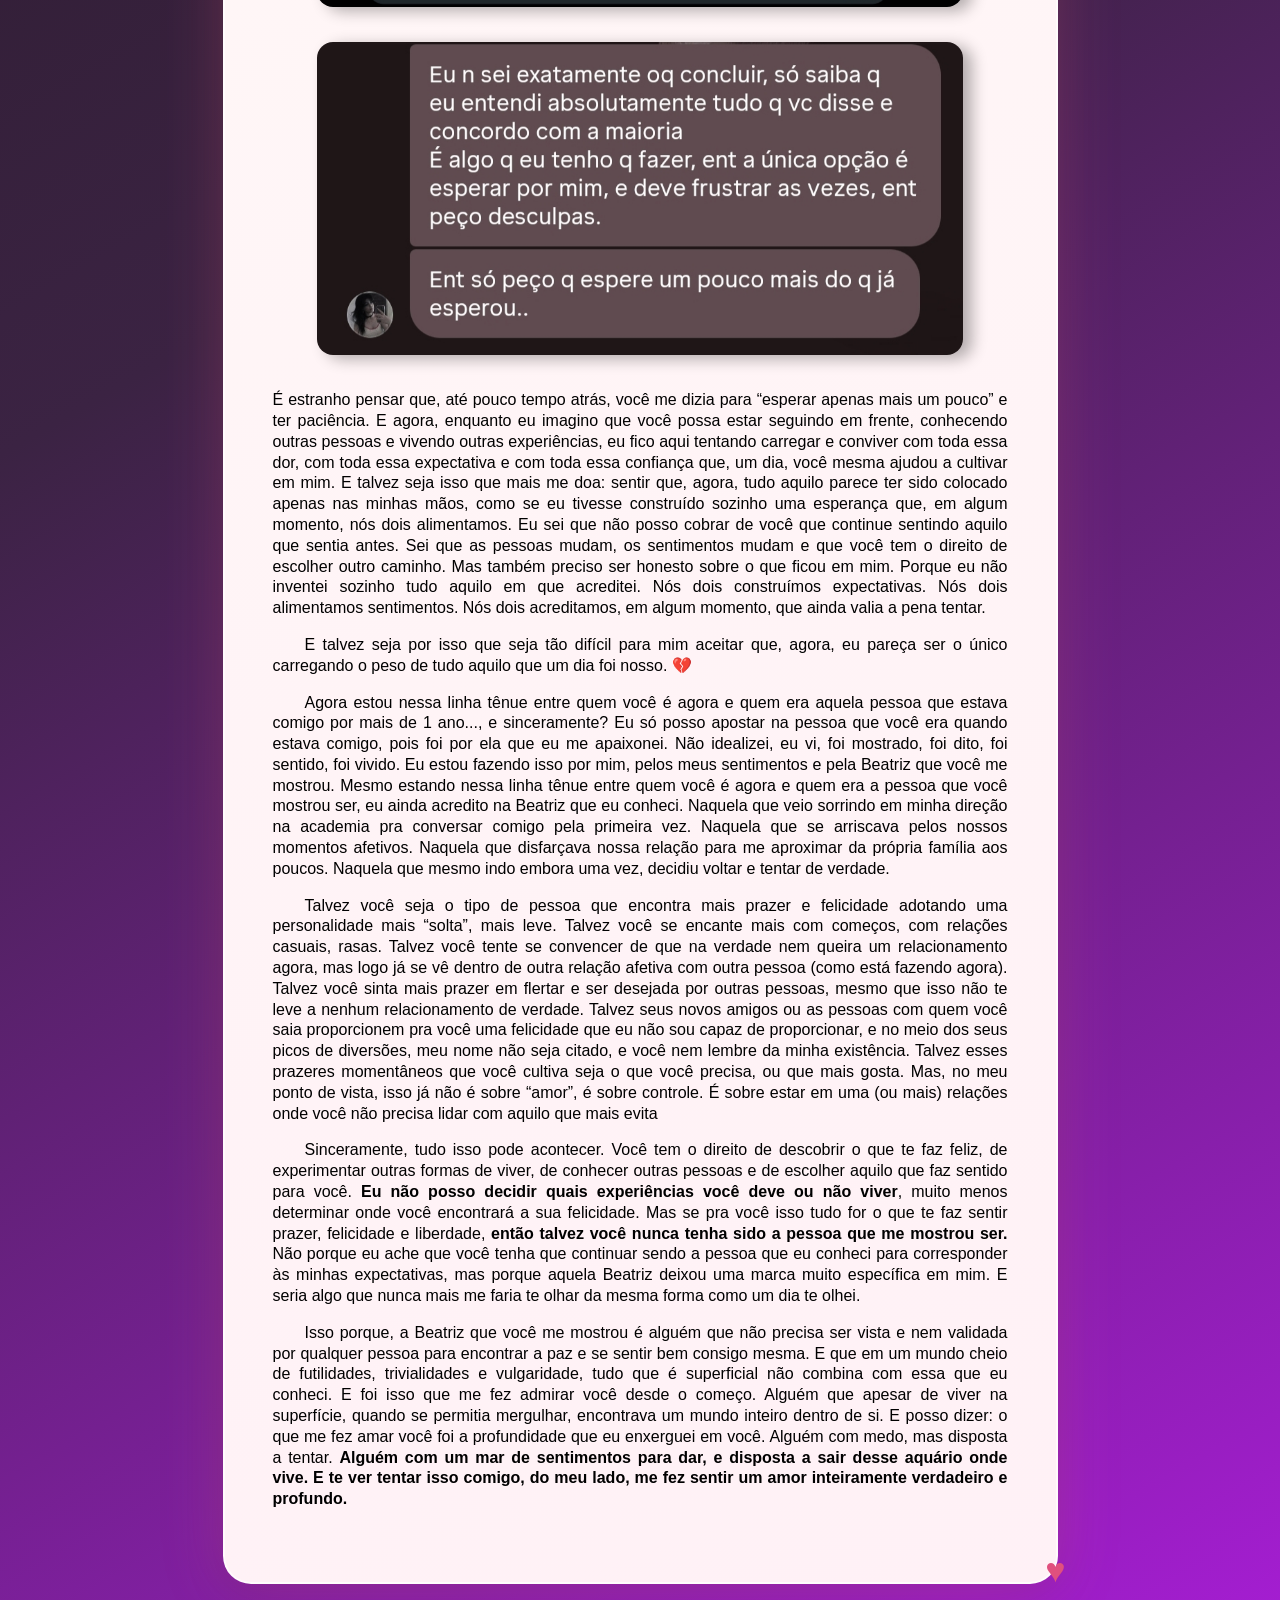
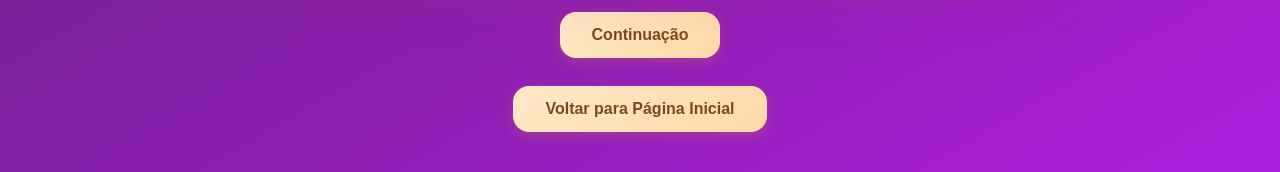
<file: realidade/realidade.html>
<!DOCTYPE html>
<html lang="es">

<head>
    <meta charset="UTF-8">
    <meta name="viewport" content="width=device-width, initial-scale=1.0">
    <title>Feliz aniversario</title>
    <link rel="stylesheet" href="realidade.css">
    <link rel="preconnect" href="https://fonts.googleapis.com">
    <link rel="preconnect" href="https://fonts.gstatic.com" crossorigin>
    <link href="https://fonts.googleapis.com/css2?family=Grey+Qo&display=swap" rel="stylesheet">
    <link rel="preconnect" href="https://fonts.googleapis.com">
    <link rel="preconnect" href="https://fonts.gstatic.com" crossorigin>
    <link
        href="https://fonts.googleapis.com/css2?family=Grey+Qo&family=Lora:ital,wght@0,400..700;1,400..700&display=swap"
        rel="stylesheet">
</head>

<body>
    <div class="contenedor">
        <div class="columna-izquierda">

            <div id="carta1">

                <strong>Existe uma possibilidade que, confesso, me assusta....</strong>
                <p><u>A possibilidade de que tudo o que vivemos tenha sido apenas uma parte passageira da sua história.
                        A
                        possibilidade de que você esteja realmente decidida a não me querer mais na sua vida. Assusta-me
                        pensar que, um dia, tudo aquilo que foi tão presente possa existir apenas em minhas memórias.
                        Que os
                        nossos momentos, nossas conversas, nossos abraços, nossos planos e até as pequenas coisas que só
                        nós
                        dois entendíamos possam se tornar apenas lembranças de uma história que não terá continuidade. E
                        talvez o que mais me assusta seja essa última possibilidade: a de realmente não existir um
                        futuro
                        entre nós dois.</u></p>
                <p>Pensar nessas possibilidades é pensar que talvez eu não tenha conhecido você completamente, pensar
                    que o que você quer, e deseja, são coisas totalmente diferentes do que você me mostrou. E tá tudo
                    bem em relação a isso, somos jovens e ainda é cedo para descobrirmos mais sobre nossas vidas.</p>
                <p>Talvez você tenha consciência de tudo aquilo que aconteceu, inclusive dos seus próprios erros, e
                    ainda assim não queira fazer diferente. Talvez você possa, sim, ainda gostar de mim, talvez até me
                    amar, mas simplesmente não estar disposta a construir uma relação comigo. E não há problema nenhum
                    nisso, da mesma forma que não é meu papel tentar convencer você a querer aquilo que você não quer.
                </p>
                <p>No fim, tudo também passa por escolhas. Se vai escolher se conectar com outra pessoa futuramente. Se
                    vai escolher se despir para outra pessoa. Se vai escolher compartilhar seus sentimentos mais
                    profundos, seus medos, seus sonhos e aquelas partes de você que nem todo mundo conhece para outro
                    alguém... Talvez isso já tenha acontecido nesse período de tempo que nos desconectamos um do outro.
                    Talvez você tenha encontrado outros braços (embora eu já saiba que você está sim com outra pessoa
                    agora), talvez tenha beijado outros lábios, talvez, enquanto eu mal conseguia comer, você já
                    estivesse descobrindo a comida preferida de outra pessoa. Talvez esteja saindo com alguém que seja
                    do seu interesse. Talvez, no mesmo tempo em que eu estava preparando o seu presente e escrevendo
                    para você, já estivesse conhecendo outra pessoa da mesma forma como nos conhecemos lá no começo. E
                    não vai doer apenas imaginar você rindo, abraçando ou beijando outra pessoa. O que talvez doa de
                    verdade seja pensar que você alimentou tanto o amor entre nós e, no fim, escolheu nem sequer tentar.
                    Seria difícil não pensar que eu, justamente a pessoa que mais amou você, talvez nem tenha sido digno
                    de uma última tentativa. Não sei, talvez sim, talvez não, pensar em todas essas possibilidades me
                    deixa confuso. E, por mais que doa pensar nisso, eu não posso controlar nenhuma das suas escolhas.
                    Só posso respeitá-las, e aprender a aceitá-las. Porque eu sei que amar você também precisa
                    significar entender que você não me pertence, e nunca me pertenceu. E tudo bem. Eu sei que não sou
                    perfeito. Talvez eu não seja o garoto mais bonito, o mais engraçado ou o mais criativo. Talvez eu
                    ainda não tenha um meio de transporte para levar você aos lugares (agora eu tenho), embora, mesmo
                    amando andar sozinha e ouvir música, você ainda tenha essa preguicinha de ir a alguns lugares.
                    Kkkkk. Eu sei que existem pessoas que podem ser mais bonitas, mais engraçadas, mais interessantes ou
                    que possam oferecer coisas que eu ainda não consigo oferecer. No fim, nunca foi sobre ser melhor do
                    que alguém. Mas, saber que você se dedicou tanto para um “Nós” existir, e nem sequer ter dado uma
                    chance para existir de verdade, dói.
                </p>
                <p>
                    Às vezes eu me pego pensando: como você conseguiu elevar tanto as minhas expectativas e, depois, me
                    deixar com a sensação de que talvez ninguém mais consiga corresponder a elas? Como você conseguiu me
                    fazer acreditar tanto nas suas palavras e, depois, me deixar tão despedaçado naquela tarde, como se
                    tudo aquilo que vivemos e tudo aquilo que você significou para mim pudesse simplesmente desaparecer
                    de uma hora para outra? Você percebe que, mesmo depois de tudo e de tanto, você não conseguiu nem
                    sequer se despedir com um pedido de desculpas decente? Como se isso fosse algo natural, como se tudo
                    o que foi alimentado e causado fosse algo “comum”. E não estou dizendo isso porque você escolheu a
                    si mesma. Você tinha, e ainda tem, todo o direito de escolher a sua paz, a sua vida e o caminho que
                    quer seguir. Mas, em nenhum momento, pareceu que você parou para pensar no tamanho daquilo que
                    estava fazendo comigo. Você simplesmente tomou a sua decisão e seguiu em frente, enquanto eu fiquei
                    tentando entender como alguém que havia me feito acreditar tanto em nós poderia, de repente, agir
                    como se toda aquela intensidade pudesse simplesmente ser deixada para trás. Foi egoísta não
                    reconhecer a dimensão da dor que você causou. Foi egoísta não olhar para mim e dizer, com
                    sinceridade: “Eu sei que te machuquei. Sei que ajudei a construir expectativas em você. Sei que fiz
                    você acreditar em nós, e sinto muito por aquilo que estou deixando para trás.” Eu precisava, pelo
                    menos, sentir que você entendia o estrago que deixou em mim. </p>

                <p><img src="msg.jpg" alt="" class="print">
                    <img src="esperar.jpeg" alt="" class="print">
                    É estranho pensar que, até pouco tempo atrás, você me dizia para “esperar apenas mais um pouco” e
                    ter
                    paciência. E agora, enquanto eu imagino que você possa estar seguindo em frente, conhecendo outras
                    pessoas e vivendo outras experiências, eu fico aqui tentando carregar e conviver com toda essa dor,
                    com toda essa expectativa e com toda essa confiança que, um dia, você mesma ajudou a cultivar em
                    mim. E talvez seja isso que mais me doa: sentir que, agora, tudo aquilo parece ter sido colocado
                    apenas nas minhas mãos, como se eu tivesse construído sozinho uma esperança que, em algum momento,
                    nós dois alimentamos. Eu sei que não posso cobrar de você que continue sentindo aquilo que sentia
                    antes. Sei que as pessoas mudam, os sentimentos mudam e que você tem o direito de escolher outro
                    caminho. Mas também preciso ser honesto sobre o que ficou em mim. Porque eu não inventei sozinho
                    tudo aquilo em que acreditei. Nós dois construímos expectativas. Nós dois alimentamos sentimentos.
                    Nós dois acreditamos, em algum momento, que ainda valia a pena tentar.
                </p>

                <p>E talvez seja por isso que seja tão difícil para mim aceitar que, agora, eu pareça ser o único
                    carregando o peso de tudo aquilo que um dia foi nosso. 💔</p>

                <p>Agora estou nessa linha tênue entre quem você é agora e quem era aquela pessoa que estava comigo por
                    mais de 1 ano..., e sinceramente? Eu só posso apostar na pessoa que você era quando estava comigo,
                    pois foi por ela que eu me apaixonei. Não idealizei, eu vi, foi mostrado, foi dito, foi sentido, foi
                    vivido. Eu estou fazendo isso por mim, pelos meus sentimentos e pela Beatriz que você me mostrou.
                    Mesmo estando nessa linha tênue entre quem você é agora e quem era a pessoa que você mostrou ser, eu
                    ainda acredito na Beatriz que eu conheci. Naquela que veio sorrindo em minha direção na academia pra
                    conversar comigo pela primeira vez. Naquela que se arriscava pelos nossos momentos afetivos. Naquela
                    que disfarçava nossa relação para me aproximar da própria família aos poucos. Naquela que mesmo indo
                    embora uma vez, decidiu voltar e tentar de verdade.</p>

                <p>Talvez você seja o tipo de pessoa que encontra mais prazer e felicidade adotando uma personalidade
                    mais “solta”, mais leve. Talvez você se encante mais com começos, com relações casuais, rasas.
                    Talvez você tente se convencer de que na verdade nem queira um relacionamento agora, mas logo já se
                    vê dentro de outra relação afetiva com outra pessoa (como está fazendo agora). Talvez você sinta
                    mais prazer em flertar e ser desejada por outras pessoas, mesmo que isso não te leve a nenhum
                    relacionamento de verdade. Talvez seus novos amigos ou as pessoas com quem você saia proporcionem
                    pra você uma felicidade que eu não sou capaz de proporcionar, e no meio dos seus picos de diversões,
                    meu nome não seja citado, e você nem lembre da minha existência. Talvez esses prazeres momentâneos
                    que você cultiva seja o que você precisa, ou que mais gosta. Mas, no meu ponto de vista, isso já não
                    é sobre “amor”, é sobre controle. É sobre estar em uma (ou mais) relações onde você não precisa
                    lidar com aquilo que mais evita </p>

                <p>Sinceramente, tudo isso pode acontecer. Você tem o direito de descobrir o que te faz feliz, de
                    experimentar outras formas de viver, de conhecer outras pessoas e de escolher aquilo que faz sentido
                    para você. <strong>Eu não posso decidir quais experiências você deve ou não viver</strong>, muito
                    menos determinar
                    onde você encontrará a sua felicidade. Mas se pra você isso tudo for o que te faz sentir prazer,
                    felicidade e liberdade, <strong>então talvez você nunca tenha sido a pessoa que me mostrou
                        ser.</strong> Não porque
                    eu ache que você tenha que continuar sendo a pessoa que eu conheci para corresponder às minhas
                    expectativas, mas porque aquela Beatriz deixou uma marca muito específica em mim. E seria algo que
                    nunca mais me faria te olhar da mesma forma como um dia te olhei.</p>
                <p>Isso porque, a Beatriz que você me mostrou é alguém que não precisa ser vista e nem validada por
                    qualquer pessoa para encontrar a paz e se sentir bem consigo mesma. E que em um mundo cheio de
                    futilidades, trivialidades e vulgaridade, tudo que é superficial não combina com essa que eu
                    conheci. E foi isso que me fez admirar você desde o começo. Alguém que apesar de viver na
                    superfície, quando se permitia mergulhar, encontrava um mundo inteiro dentro de si. E posso dizer: o
                    que me fez amar você foi a profundidade que eu enxerguei em você. Alguém com medo, mas disposta a
                    tentar. <strong> Alguém com um mar de sentimentos para dar, e disposta a sair desse aquário onde
                        vive. E te
                        ver tentar isso comigo, do meu lado, me fez sentir um amor inteiramente verdadeiro e
                        profundo.</strong></p>




            </div>
            <div id="mensajeOculto" style="display: none;">

                <p>Eu sei que tudo nessa vida é passageiro, Beatriz. Nada dura para sempre, sejam emoções, sejam
                    momentos, ou até pessoas. Mas, enquanto existir uma possibilidade, enquanto ainda houver uma pequena
                    chance e enquanto eu continuar regando aquilo que sinto por você, eu escolho acreditar. E acreditar
                    que ainda podemos um dia viver algo bonito também é válido. Algo diferente de tudo aquilo que já
                    vivemos, construído com mais maturidade, mais calma, mais respeito pelos nossos limites e,
                    principalmente, com tudo aquilo que aprendemos um com o outro. Não porque eu tenho certeza de que
                    isso vai acontecer, sou ciente de que o futuro é incerto, mas porque eu sei que se permitir tentar
                    também pode nos levar a bons caminhos. Quantas vezes durante nossas vidas já deixamos para trás
                    caminhos que poderiam ser cheios de felicidade e conforto só por que ficamos com medo de tentar? É
                    difícil dizer isso — e até um pouco doloroso para o meu orgulho admitir —, mas eu não quero que você
                    deixe “a gente” se perder sem sequer nos dar a chance de descobrir o que “a gente” poderia ser de
                    verdade. Não importa o quão bonito seja o tom de roxo que eu possa trazer para sua vida, nada disso
                    importa, ou faria diferença, se você estiver decidida a não enxergar e estiver decidida a abandonar
                    qualquer sentimento romântico para evitar isso. </p>

                <p> Talvez eu quebre um pouco uma ideia que você possa ter sobre mim, caso pense que na verdade
                    eu me apaixonei apenas pelo que idealizei em você. Olha, eu tenho idade, consciência e maturidade
                    suficientes
                    para reconhecer a diferença entre estar encantado por uma ideia, e amar uma pessoa de verdade. Mas
                    eu preciso ser honesto, no começo, eu fiz projeções em você. Eu te idealizei. Criei, na minha
                    cabeça, algumas das melhores versões possíveis de você e, de certa forma, me apaixonei por elas.
                    Isso até eu conhecer você de verdade...Quando conheci seus medos, suas inseguranças, suas
                    contradições, seus defeitos, suas manias e até aquelas
                    partes suas que talvez você mesma não goste tanto. Foi justamente aí que percebi que aquilo que eu
                    sentia já não era apenas encantamento, ou uma paixão idealizada. Eu estava amando você.
                </p>

                <p>E é isso que muitos vão fazer, vão se apaixonar pelo seu começo, pela sua superficialidade, pela
                    garota alegre e apaixonante que você demonstra ser no início. Mas e quando a outra pessoa for
                    desafiada pelas suas dificuldades? Enquanto existe espaço para uma idealização, uma paixão pode
                    mesmo ser leve, bonita e perfeita. Basta olhar para alguém e enxergar principalmente aquilo que
                    queremos enxergar, sem que os defeitos tenham peso suficiente para quebrar a imagem que criamos. E
                    sendo bem sincero, você é cheeeia de defeitos, vi e convivi com muitos deles. Já o amor, esse é mais
                    profundo, áspero, complicado e exigente. Olhei para tudo aquilo que poderia me machucar, para as
                    partes difíceis de compreender, para os medos, as suas inseguranças, para as suas contradições e a
                    nossas maneiras diferentes de amar... e, ainda assim, em nenhum momento senti vontade de fugir. E
                    isso não era desrespeito comigo mesmo, nem autoabandono. Eu estava sendo fiel ao que eu sentia.
                    <strong>Porque eu não amava mais uma versão perfeita de você. Eu amava você.</strong>
                </p>

                <p>Percebi que o amor traz à tona feridas que, quando se está sozinho(a), elas não se manifestam. E
                    algumas dessas feridas e inseguranças só aparecem quando existe alguém importante o suficiente para
                    tocar nelas. Talvez eu possa ter tocado as suas, assim como você tocou as minhas. Mas será que demos
                    o nosso máximo para construir algo relativamente mais confortável para ambos? Tantas incertezas,
                    tantas dúvidas. Talvez a razão pela qual tudo parecia tão incerto era porque estávamos no meio de
                    uma transformação, nos tornando pessoas melhores, que nunca fomos antes. Alguém que se permita viver
                    bem e feliz não só através da razão, mas também dos sentimentos. E essa nova versão exige mudanças,
                    uma vida diferente, hábitos novos e diferentes, pessoas diferentes... então é claro que causa
                    desconforto. Talvez não estávamos perdidos, talvez estivéssemos apenas no meio de uma transição.
                    Mas, nada disso é uma certeza, ou a “realidade”.</p>

                <p>Certa vez, durante uma de nossas conversas complexas (ano passado), eu perguntei para você “por que
                    você está comigo?”, e teve uma parte na sua resposta que me chamou bastante atenção: “Você é único,
                    eu conheço muita gente e não te acho parecido com ninguém, você é uma pessoa totalmente ligada nos
                    detalhes e eu amo isso, amo a sensação de ser ouvida e não só ouvir, a forma que as coisas que eu
                    falo e você realmente leva a sério, coisas pequenas, todo dia você faz algo que me faz saber que
                    você pensou em mim pra fazer aquilo”. Talvez você nem imagine o quanto essas palavras significaram
                    para mim. Porque, naquele momento, você estava me dizendo, com as suas próprias palavras, exatamente
                    o que encontrava em mim e o que fazia com que eu fosse diferente para você. E é justamente por isso
                    que eu não consigo olhar para tudo o que vivemos como algo pequeno ou sem importância. Porque eu me
                    lembro da maneira como você me enxergava, eu me lembro daquilo que você sentia quando estava comigo.
                    E principalmente, eu me lembro de como você mesma descreveu o lugar que eu ocupava na sua vida.

                    Você é assim. Você não se apaixona e nem cria sentimentos por alguém de forma superficial. Você
                    admira muito mais do que apenas a beleza física; você admira o mundo que existe dentro de alguém, a
                    forma como essa pessoa vive, enxerga a vida, e pensa. Por isso que para você, perguntas são mais
                    admiráveis do que elogios, porque te permite conhecer o mundo de alguém, e esse alguém conhecer o
                    seu mundo. É assim que a gente se apaixona: sem esperar demais, sem pedir licença, sem procurar uma
                    razão para explicar o que está sentindo. Você simplesmente sente, e quando percebe, aquele
                    sentimento já encontrou um lugar dentro de você. Então, às vezes eu me pergunto: em que momento você
                    conseguiu bloquear tantas emoções, e talvez até todas aquelas que um dia sentiu (ou que ainda sente)
                    por mim? </p>

                <p>É lindo ver como você prioriza a si mesma, sua própria companhia, sua autonomia e a sua paz. E,
                    sinceramente, espero que você nunca perca isso. Mas você sabe, talvez melhor do que ninguém, que
                    existe uma coisa que nem mesmo toda essa autonomia consegue controlar: com quem o seu coração vai
                    criar uma conexão. Eu não escolhi gostar de você, e você não escolheu gostar de mim. Eu não estava
                    procurando ninguém quando te encontrei, e você também não estava procurando ninguém quando me
                    encontrou. Simplesmente aconteceu! Podemos, sim, seguir nossas vidas sem o afeto um do outro.
                    Podemos aprender a viver sem a companhia, sem as conversas, sem os pequenos gestos e até sem a
                    presença que um dia fez parte da nossa rotina. Mas existe uma diferença entre escolher seguir em
                    frente, e escolher aquilo que vamos sentir. A saudade do afeto, da companhia, da conexão... essas
                    coisas não pedem permissão para existir! </p>

                <p>Eu te amei por escolha, não por necessidade de companhia, sei muito bem ficar sem você, não
                    necessitava do seu carinho e afeto para sobreviver, e não necessito agora. Posso muito bem deixar de
                    regar esses sentimentos até eles sumirem. Não preciso me rebaixar para ter você, nunca precisei, e
                    não preciso convencê-la do meu valor. Você sabe como eu amo, sabe como é linda minha forma de amar,
                    e você amou ser amada por mim. É como Lacan já dizia: “Amar é dar o que não se tem a alguém que não
                    quer”. Então qual o motivo de tudo isso agora? É difícil explicar..., mas...eu quero construir um
                    jardim, Beatriz. Mas não quero qualquer borboleta pousando nele, e se eu puder permitir que uma
                    borboleta entre e fique, quero que seja você. E se eu puder plantar lírios roxos para que você se
                    sinta mais à vontade, assim eu farei. </p>

                <p>Com o passar dos dias, a nova rotina, meus novos hobbies e outras proximidades me fizeram conhecer
                    outras pessoas. Conheci alguém que treina no mesmo horário que eu, e confesso que alguns momentos me
                    lembram como era quando eu estava com você lá na academia. Eu estava me sentindo bem, me sentia bem
                    por ter com quem conversar durante os treinos, e treinar junto as vezes. Mas houve uma situação que,
                    por alguma razão, me deixou nervoso, e fez meu coração acelerar: Eu estava treinando normalmente,
                    fazendo leg press, aquela pessoa chegou e disse: “Só isso? Vamos criar vergonha na cara né, mais de
                    um ano de academia”. Parei meu treino, e por alguma razão não gostei de ouvir o que ouvi. Por um
                    momento pensei que aquilo tinha me afetado, mas temos intimidade o suficiente pra ficar brincando
                    assim um com o outro. Senti algo estranho, foi como se aquelas palavras em forma de “humilhação” não
                    pertencessem àquela pessoa. Não posso dizer que foi apenas saudades de você, também não posso dizer
                    que foi apenas um flashback, mas posso dizer que foi o suficiente para me deixar o resto da noite
                    confuso. Antes de dormir, ela perguntou por mensagem se eu fiquei incomodado com a brincadeira, mas
                    nem eu sabia muito bem o que senti. Foi como se eu não quisesse ser “humilhado” por outra pessoa.
                    Minha consciência não entendeu, e meu coração rejeitou ( pra completar, a mesma pessoa foi me
                    visitar, e perguntou quem deu o nome de “Mel” para a minha gatinha....). </p>

                <p>Foi quando eu percebi que, posso encontrar em outras pessoas os mesmos prazeres que encontrava em
                    você. Mas não é a mesma coisa. A felicidade não é a mesma, as brincadeiras não são as mesmas, os
                    gestos não são os mesmos, as mãos não são as mesmas, o beijo não é o mesmo. Cada detalhe que tornava
                    os nossos momentos especiais existia justamente porque era nosso. E talvez seja isso que eu tenha
                    demorado para entender: não sinto falta apenas de ter alguém ao meu lado. Sinto falta de você. Posso
                    passar algumas horas sem pensar em você. Posso me distrair, conversar com outras pessoas, rir e
                    viver normalmente. Mas, quando chego em casa e encosto a cabeça no travesseiro, toda aquela
                    distração desaparece, e a sua ausência volta a ocupar um espaço que ninguém mais conseguiu ocupar.
                    Perdi as contas de quantas vezes tentei convencer a mim mesmo de que você foi apenas uma fase ruim
                    na minha vida. Tentei me convencer de que você foi apenas uma pessoa que chegou quando eu estava em
                    paz, despertou coisas em mim que eu nem sabia que ainda existiam e, depois, foi embora. Tentei me
                    convencer de que você apenas encontrou conforto no meu amor e, quando já não precisava mais dele,
                    simplesmente descartou... Tentei encontrar uma versão da nossa história que tornasse mais fácil
                    aceitar o fim, mas não consegui. Porque, apesar de tudo o que aconteceu, apesar das dores, dos erros
                    e da forma como tudo terminou, uma parte de mim ainda olha para a nossa história e enxerga muito
                    mais do que uma fase ruim. Foram sentimentos reais. </p>

                <p>Às vezes, quando me deito para dormir, me pego pensando se você também não pensa na possibilidade de
                    tudo que poderia dar certo. Me pergunto se você se faz questionamentos como: “e se eu tivesse
                    tentado de outra forma?”, “e se estiver deixando de lado algo importante e necessário para minha
                    vida?”, “será que minhas escolhas eram o único caminho possível para seguir?”.</p>

                <p> Penso se também sente minha falta assim como eu sinto a sua. Mas eu não falo de saudades da rotina,
                    das declarações, ou saudade das sensações boas que você sentia nos bons momentos. Você pode ter
                    pensado que a saudade era apenas a dificuldade de aceitar o fim, de lidar com o luto. Pode ter
                    pensado que era saudades dos momentos, da rotina, e não da pessoa em si. </p>

                <p>Eu falo daquela saudade que, mesmo em dias cheios onde sua cabeça está a mil, você ainda pensa em
                    mim, ou melhor, em nós dois. E Sabe o que eu acho? Mesmo não tendo certeza, ainda acho que sentiu
                    saudades. Não só da minha pessoa, mas de quem você era quando eu estava amando você, de quando você
                    estava me amando, e nos momentos que você se sentia confortável nesse amor.</p>

                <p>Sei que sentiu minha falta, ou talvez ainda sinta, mesmo eu não tendo certeza dos momentos ou da
                    frequência que possa sentir. Talvez em um sábado qualquer, de madrugada, quando a gente falava
                    besteira ou assistíamos doramas no RAVE. Talvez depois de uma noite agitada com seus amigos, ao
                    deitar a cabeça no travesseiro, fechar os olhos e se preparar para dormir, você se pegue pensando em
                    mim. Ou até quando estiver completamente sozinha sem ocupar a sua mente, e mesmo sem se sentir
                    sozinha, você pensa em mim. Talvez quando foi se arrumar pra sair e colocou aquela sua calça
                    favorita, uma das camisetas ou até os acessórios que dei. Talvez quando sair da academia e olhar
                    para aquele cantinho lá fora, e lembrar dos momentos “arriscados” kkkkkk. Talvez quando ouvir suas
                    músicas favoritas e lembrar que eu também gostava das mesmas, ou quando eu não conhecia, ouvia junto
                    com você para escolher as que iam para minha playlist. Talvez quando comprar uma barrinha de
                    proteína e lembrar que eu comprava e te entregava com bilhetinhos. Talvez quando você cortar o
                    dedinho novamente (Tá repreendido kkkk) e lembrar que eu comprei pomadas e curativos, porque me
                    preocupava com o mínimo de machucados em você. Talvez quando estiver com TPM desejando taaanto um
                    chocolatinho, tarde da noite, e lembrar que nem o horário mais perigoso me impedia de te
                    proporcionar o que você desejava. Talvez quando você comer aquele pote de pipoquinha cheia de doce e
                    lembrar que a gente ainda ia fazer juntos. Talvez quando você ver algo relacionado a Harry Potter e
                    lembrar que assistimos todos os filmes da saga. Ou quando você ver seu tio assistindo um jogo do
                    flamengo, lembrar das minhas reações exacerbadas com os resultados dos jogos kkkkk. Talvez depois de
                    uma aula horrível na faculdade e eu estava aqui para ouvir suas reclamações. Talvez depois de sua
                    mãe comprar doces quando você dissesse que ia começar uma dieta, e você me mandava áudio indignada
                    com ela kkkkk. Principalmente nesses momentos em que você vinha correndo me contar algo importante
                    que aconteceu, e eu ouvia como se fosse a história mais importante do mundo.</p>

                <p><Strong><em>São esses momentos e situações que te farão perceber que mesmo você sendo uma bagunça, eu
                            sempre estive aqui.</em></Strong></p>


            </div>
            <button id="toggleMensaje">Continuação</button>
            <button class="btn-voltar" onclick="window.location.href='../index.html'">Voltar para Página
                Inicial</button>

        </div>
        <div class="columna-derecha">

        </div>

    </div>
    <script src="realidade.js"></script>
    <audio autoplay loop>
        <source src="realidadelilthenbh.mp3" type="audio/mpeg">
    </audio>
</body>

</html>
</file>
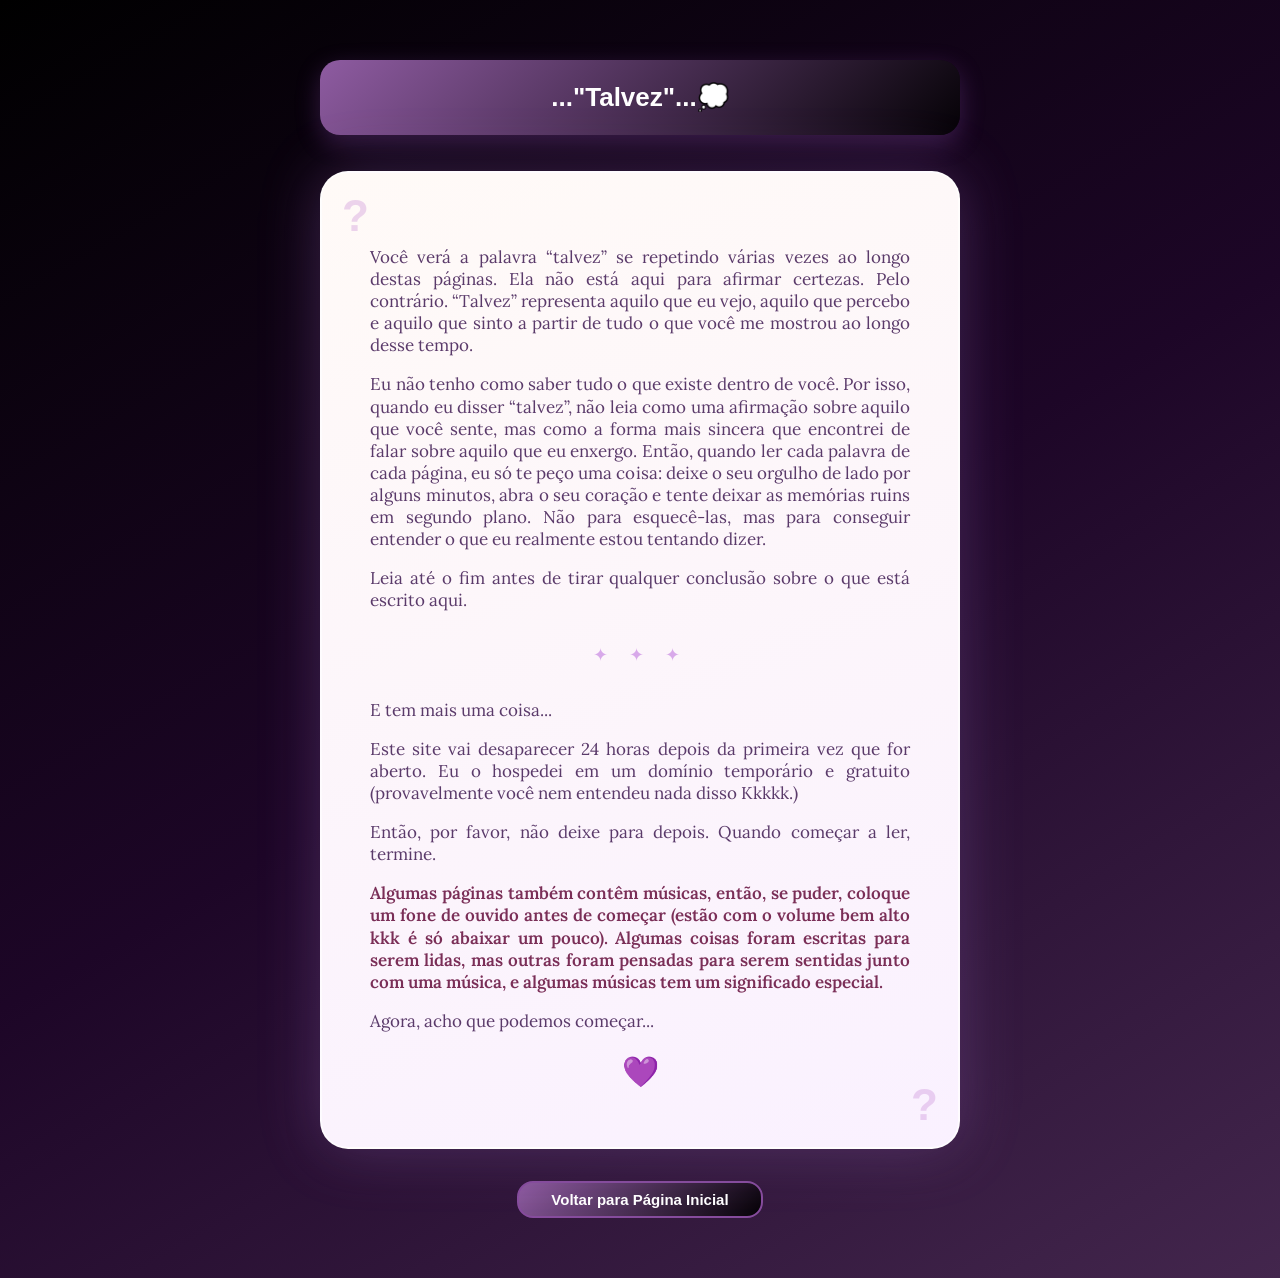
<file: tlvz/talvez.html>
<!DOCTYPE html>
<html lang="pt-BR">

<head>
    <meta charset="UTF-8">
    <meta name="viewport" content="width=device-width, initial-scale=1.0">
    <title>Talvez...</title>
    <link rel="stylesheet" href="talvez.css">
    <link rel="preconnect" href="https://fonts.googleapis.com">
    <link rel="preconnect" href="https://fonts.gstatic.com" crossorigin>
    <link href="https://fonts.googleapis.com/css2?family=Lora:ital,wght@0,400..700;1,400..700&display=swap"
        rel="stylesheet">
</head>

<body>
    <h1 id="titulo-talvez">..."Talvez"...💭</h1>

    <div class="contenedor">
        <div class="carta-talvez">

            <p>
                Você verá a palavra “talvez” se repetindo várias vezes ao longo destas páginas. Ela não está aqui para
                afirmar certezas. Pelo contrário. “Talvez” representa aquilo que eu vejo, aquilo que percebo e aquilo
                que sinto a partir de tudo o que você me mostrou ao longo desse tempo.
            </p>

            <p>
                Eu não tenho como saber tudo o que existe dentro de você. Por isso, quando eu disser “talvez”, não leia
                como uma afirmação sobre aquilo que você sente, mas como a forma mais sincera que encontrei de falar
                sobre aquilo que eu enxergo. Então, quando ler cada palavra de cada página, eu só te peço uma coisa:
                deixe o seu orgulho de lado por alguns minutos, abra o seu coração e tente deixar as memórias ruins em
                segundo plano. Não para esquecê-las, mas para conseguir entender o que eu realmente estou tentando
                dizer.
            </p>

            <p>Leia até o fim antes de tirar qualquer conclusão sobre o que está escrito aqui.</p>

            <div class="divisor">✦ ✦ ✦</div>

            <p>
                E tem mais uma coisa...
            </p>

            <p>Este site vai desaparecer 24 horas depois da primeira vez que for aberto. Eu o hospedei em um domínio
                temporário e gratuito (provavelmente você nem entendeu nada disso Kkkkk.)</p>

            <p>Então, por favor, não deixe para depois. Quando começar a ler, termine.</p>

            <p class="fechamento">
                Algumas páginas também contêm músicas, então, se puder, coloque um fone de ouvido antes de
                começar (estão com o volume bem alto kkk é só abaixar um pouco).
                Algumas coisas foram escritas para serem lidas, mas outras foram pensadas para serem sentidas junto com
                uma música, e algumas músicas tem um significado especial.
            </p>
            <p>Agora, acho que podemos começar...</p>

            <div class="assinatura">💜</div>

        </div>

        <button class="btn-voltar" onclick="window.location.href='../index.html'">Voltar para Página Inicial</button>
    </div>
</body>

</html>
</file>
<file: styles.css>
/* Estilos da página principal */
body {
    font-family: 'Franklin Gothic Medium', 'Arial Narrow', Arial, sans-serif;
    background: linear-gradient(150deg, rgb(27 20 22), rgb(59 35 67), rgb(173 29 221));
    min-height: 118vh;
    margin: 0;
    display: flex;
    justify-content: center;
    align-items: center;
    color: #070707;
    text-align: center;
    padding: 20px;
}

.container {
    max-width: 480px;
    width: 100%;
    background: linear-gradient(160deg, #fff5f8, #ffe3ee, #ffd1e3);
    border-radius: 28px;
    box-shadow: 0 0 60px rgba(255, 100, 150, 0.35), 0 10px 40px rgba(0, 0, 0, 0.15);
    border: 2px solid rgba(255, 255, 255, 0.6);
    padding: 40px;
    position: relative;
    overflow: hidden;
}

.container::before {
    content: "";
    position: absolute;
    top: -60px;
    right: -60px;
    width: 160px;
    height: 160px;
    background: radial-gradient(circle, rgba(255, 182, 213, 0.6), transparent 70%);
    border-radius: 50%;
}

.container::after {
    content: "";
    position: absolute;
    bottom: -60px;
    left: -60px;
    width: 160px;
    height: 160px;
    background: radial-gradient(circle, rgba(216, 158, 235, 0.5), transparent 70%);
    border-radius: 50%;
}

img {
    width: 80%;
    /* Ajusta a largura da imagem para ocupar 80% do container */
    max-width: 220px;
    /* Define a largura máxima para 300px */
    height: auto;
    /* Mantém a proporção da imagem */
    display: block;
    /* Garante que o elemento seja tratado como um bloco */
    margin: 20px auto;
    /* Centraliza horizontalmente e adiciona espaço acima e abaixo */
    border-radius: 15px;
    /* Adiciona bordas arredondadas na imagem */
    box-shadow: 0px 4px 10px rgba(0, 0, 0, 0.2);
    /* Sombra suave ao redor da imagem */
}


h1 {
    color: #7a2e57;
    font-size: 1.8em;
    position: relative;
    z-index: 1;
}

p {
    font-size: 1.2em;
    color: #8a4a68;
    position: relative;
    z-index: 1;
}

button {
    background: linear-gradient(135deg, #e06b9e, #b361c9);
    color: white;
    padding: 14px 20px;
    border: none;
    border-radius: 16px;
    cursor: pointer;
    font-size: 1em;
    font-weight: 600;
    margin-top: 12px;
    display: block;
    width: 100%;
    box-shadow: 0 4px 14px rgba(179, 97, 201, 0.4);
    transition: transform 0.15s ease;
    position: relative;
    z-index: 1;
}


button:hover {
    transform: translateY(-2px);
}


#Button5 {
    background: linear-gradient(135deg, #b98ce0, #7a4fc9);
    color: white;
    padding: 14px 20px;
    border: none;
    border-radius: 16px;
    cursor: pointer;
    font-size: 0.85em;
    position: relative;
    z-index: 1;
}

#buttontlz {
    background: linear-gradient(331deg, rgb(27 20 22), #685193);
    color: white;
    padding: 14px 20px;
    border: none;
    border-radius: 16px;
    cursor: pointer;
    font-size: 0.85em;
    position: relative;
    z-index: 1;
    width: 50%;
    left: 117px;
}


/* Estilos da página de surpresa */
.heart-container {
    display: flex;
    justify-content: center;
    align-items: center;
    height: 100vh;
    background-color: #ffe0e0;
    padding: 20px;
    /* Adiciona um pouco de espaço ao redor do coração */
}

.heart {
    position: relative;
    width: 300px;
    height: 300px;
}

.heart::before,
.heart::after {
    content: "";
    position: absolute;
    width: 300px;
    height: 300px;
    background-color: #e60073;
    border-radius: 50%;
}

.heart::before {
    top: 0;
    left: 50px;
    clip-path: polygon(50% 0%, 0% 50%, 50% 100%, 100% 50%);
}

.heart::after {
    top: -50px;
    left: 0;
    clip-path: polygon(50% 0%, 0% 50%, 50% 100%, 100% 50%);
}

.photos {
    position: absolute;
    width: 100%;
    height: 100%;
    display: flex;
    flex-wrap: wrap;
    justify-content: center;
    align-items: center;
    clip-path: polygon(50% 0%, 0% 50%, 50% 100%, 100% 50%);
}

.photos img {
    width: 80px;
    height: 80px;
    border-radius: 50%;
    margin: 5px;
    object-fit: cover;
    /* Garante que as fotos se ajustem sem distorcer */
    border: 3px solid white;
}

/* Ajustes de layout responsivo */
@media (max-width: 600px) {
    .heart {
        width: 200px;
        height: 200px;
    }

    .heart::before,
    .heart::after {
        width: 200px;
        height: 200px;
    }

    .photos img {
        width: 50px;
        height: 50px;
    }
}
</file>
<file: causaseefeitos.css>
:root {
    --cora: #ffd6e0;
    --corb: #7a2e57;
    --corc: #d89eeb;
    --cord: #e06b9e;
    --core: #b361c9;
}




body {
    background: linear-gradient(150deg, rgb(27 20 22), rgb(59 35 67), rgb(173 29 221));
    min-height: 100vh;
    margin: 0;
    padding: 40px 10px;
    font-family: 'Lora', serif;
}

.contenedor {
    display: flex; /* Usa Flexbox para o layout */
    justify-content: center;
    margin: 0 auto; /* Centraliza o contêiner na página */
    padding: 0px; /* Adiciona um pouco de espaço interno */
}




#carta1, #mensajeOculto {
    font-family: sans-serif;
    background: linear-gradient(160deg, #fffaf7, #fff1f6);
    padding: 56px 48px;
    border-radius: 28px;
    border: 2px solid rgba(255, 255, 255, 0.7);
    box-shadow: 0 0 60px rgba(255, 100, 150, 0.25), 0 10px 40px rgba(0, 0, 0, 0.12);
    margin: 24px auto;
    line-height: 1.3;
    text-align: justify;
    font-size: 15px;
    color: #000000;
    width: 90%;
    max-width: 735px;
    position: relative;
    
}

#carta1 p,
#mensajeOculto p {
    text-indent: 2em;
}

#carta1:before, #carta1:after,#mensajeOculto:before, #mensajeOculto:after {
    content: '♥'; /* Exemplo de conteúdo para os pseudo-elementos */
    font-size: 34px;
    color: #e0507e; /* Cor dos pseudo-elementos */
    position: absolute;
}

#carta1:before,#mensajeOculto:before {
    left: -10px; /* Posição do pseudo-elemento à esquerda */
    top: -10px; /* Posição do pseudo-elemento superior */
}

#carta1:after, #mensajeOculto:after {
    right: -10px; /* Posição do pseudo-elemento à direita */
    bottom: -10px; /* Posição do pseudo-elemento inferior */
}

.imagem {
    margin: 5px 0 0 0; /* Alinha a imagem ao topo e remove o alinhamento central */
    width: 140px; /* Tamanho pequeno da imagem */
    height: auto; /* Mantém a proporção da imagem */
    border-radius: 30px; /* Arredonda os cantos da imagem */
    position: relative;
    top: 10px; /* Ajusta a posição da imagem para baixo */
    left: 0; /* Move a imagem para o extremo esquerdo */
}

.print {
    display: block;
    width: 88%;
    max-width: 650px;
    height: auto;
    margin: 31px auto 35px auto;
    border-radius: 16px;
    box-shadow: 9px 4px 15px rgba(0, 0, 0, 0.3);
}

button {
    display: block;
    margin: 28px auto 0;
    padding: 14px 32px;
    font-size: 1em;
    font-weight: 600;
    color: #7a4a1e;
    background: linear-gradient(135deg, #ffe9c7, #ffd9a8);
    border: none;
    border-radius: 16px;
    box-shadow: 0 4px 14px rgba(200, 130, 60, 0.3);
    cursor: pointer;
    transition: transform 0.15s ease;
}

button:hover {
    transform: translateY(-2px);
    color: #7a4a1e;
    background: linear-gradient(135deg, #ffd9a8, #ffc98a);
}
</file>
<file: euentendi.css>
:root {
    --cora: #ffd6e0;
    --corb: #7a2e57;
    --corc: #d89eeb;
    --cord: #e06b9e;
    --core: #b361c9;
    --corf: #0a0a0a;
}




body {
    background: linear-gradient(150deg, rgb(27 20 22), rgb(59 35 67), rgb(173 29 221));
    min-height: 100vh;
    margin: 0;
    padding: 40px 10px;
    font-family: 'Lora', serif;
}


.contenedor {
    display: flex; /* Usa Flexbox para o layout */
    justify-content: center;
    margin: 0 auto; /* Centraliza o contêiner na página */
    padding: 0px; /* Adiciona um pouco de espaço interno */
}




#carta1, #mensajeOculto {
    font-family: sans-serif;
    background: linear-gradient(160deg, #fffaf7, #fff1f6);
    padding: 56px 48px;
    border-radius: 28px;
    border: 2px solid rgba(255, 255, 255, 0.7);
    box-shadow: 0 0 60px rgba(255, 100, 150, 0.25), 0 10px 40px rgba(0, 0, 0, 0.12);
    margin: 24px auto;
    line-height: 1.3;
    text-align: justify;
    font-size: 15px;
    color: #000000;
    width: 90%;
    max-width: 735px;
    position: relative;
    
}

#carta1 p,
#mensajeOculto p {
    text-indent: 2em;
}



#carta1:before, #carta1:after,#mensajeOculto:before, #mensajeOculto:after {
    content: '♥'; /* Exemplo de conteúdo para os pseudo-elementos */
    font-size: 34px;
    color: #e0507e; /* Cor dos pseudo-elementos */
    position: absolute;
}

#carta1:before,#mensajeOculto:before {
    left: -10px; /* Posição do pseudo-elemento à esquerda */
    top: -10px; /* Posição do pseudo-elemento superior */
}

#carta1:after, #mensajeOculto:after {
    right: -10px; /* Posição do pseudo-elemento à direita */
    bottom: -10px; /* Posição do pseudo-elemento inferior */
}

.imagem {
    margin: 5px 0 0 0; /* Alinha a imagem ao topo e remove o alinhamento central */
    width: 140px; /* Tamanho pequeno da imagem */
    height: auto; /* Mantém a proporção da imagem */
    border-radius: 30px; /* Arredonda os cantos da imagem */
    position: relative;
    top: 10px; /* Ajusta a posição da imagem para baixo */
    left: 0; /* Move a imagem para o extremo esquerdo */
}

button {
    display: block;
    margin: 28px auto 0;
    padding: 14px 32px;
    font-size: 1em;
    font-weight: 600;
    color: #7a4a1e;
    background: linear-gradient(135deg, #ffe9c7, #ffd9a8);
    border: none;
    border-radius: 16px;
    box-shadow: 0 4px 14px rgba(200, 130, 60, 0.3);
    cursor: pointer;
    transition: transform 0.15s ease;
}

button:hover {
    transform: translateY(-2px);
    color: #7a4a1e;
    background: linear-gradient(135deg, #ffd9a8, #ffc98a);
}
</file>
<file: realidade/realidade.css>
:root {
    --cora: #ffd6e0;
    --corb: #7a2e57;
    --corc: #d89eeb;
    --cord: #e06b9e;
    --core: #b361c9;
}




body {
    background: linear-gradient(150deg, rgb(27 20 22), rgb(59 35 67), rgb(173 29 221));
    min-height: 100vh;
    margin: 0;
    padding: 40px 10px;
    font-family: 'Lora', serif;
}

.contenedor {
    display: flex; /* Usa Flexbox para o layout */
    justify-content: center;
    margin: 0 auto; /* Centraliza o contêiner na página */
    padding: 0px; /* Adiciona um pouco de espaço interno */
}




#carta1, #mensajeOculto {
    font-family: sans-serif;
    background: linear-gradient(160deg, #fffaf7, #fff1f6);
    padding: 56px 48px;
    border-radius: 28px;
    border: 2px solid rgba(255, 255, 255, 0.7);
    box-shadow: 0 0 60px rgba(255, 100, 150, 0.25), 0 10px 40px rgba(0, 0, 0, 0.12);
    margin: 24px auto;
    line-height: 1.3;
    text-align: justify;
    font-size: 16px;
    color: #000000;
    width: 90%;
    max-width: 735px;
    position: relative;
    
}

#carta1 p,
#mensajeOculto p {
    text-indent: 2em;
}

#carta1:before, #carta1:after,#mensajeOculto:before, #mensajeOculto:after {
    content: '♥'; /* Exemplo de conteúdo para os pseudo-elementos */
    font-size: 34px;
    color: #e0507e; /* Cor dos pseudo-elementos */
    position: absolute;
}

#carta1:before,#mensajeOculto:before {
    left: -10px; /* Posição do pseudo-elemento à esquerda */
    top: -10px; /* Posição do pseudo-elemento superior */
}

#carta1:after, #mensajeOculto:after {
    right: -10px; /* Posição do pseudo-elemento à direita */
    bottom: -10px; /* Posição do pseudo-elemento inferior */
}

.imagem {
    margin: 5px 0 0 0; /* Alinha a imagem ao topo e remove o alinhamento central */
    width: 140px; /* Tamanho pequeno da imagem */
    height: auto; /* Mantém a proporção da imagem */
    border-radius: 30px; /* Arredonda os cantos da imagem */
    position: relative;
    top: 10px; /* Ajusta a posição da imagem para baixo */
    left: 0; /* Move a imagem para o extremo esquerdo */
}

.print {
    display: block;
    width: 88%;
    max-width: 650px;
    height: auto;
    margin: 31px auto 35px auto;
    border-radius: 16px;
    box-shadow: 9px 4px 15px rgba(0, 0, 0, 0.3);
}

button {
    display: block;
    margin: 28px auto 0;
    padding: 14px 32px;
    font-size: 1em;
    font-weight: 600;
    color: #7a4a1e;
    background: linear-gradient(135deg, #ffe9c7, #ffd9a8);
    border: none;
    border-radius: 16px;
    box-shadow: 0 4px 14px rgba(200, 130, 60, 0.3);
    cursor: pointer;
    transition: transform 0.15s ease;
}

button:hover {
    transform: translateY(-2px);
    color: #7a4a1e;
    background: linear-gradient(135deg, #ffd9a8, #ffc98a);
}
</file>
<file: tlvz/talvez.css>
* {
    box-sizing: border-box;
}

body {
    margin: 0;
    min-height: 100vh;
    display: flex;
    flex-direction: column;
    align-items: center;
    font-family: 'Lora', Georgia, serif;
    background: linear-gradient(150deg, #000000, rgb(29 6 39), rgb(67 38 77));
    padding: 60px 20px;
}

#titulo-talvez {
    background: linear-gradient(135deg, #8e5ba1, #050206);
    color: #fff;
    font-family: 'Segoe UI', Arial, sans-serif;
    font-size: 26px;
    font-weight: 700;
    text-align: center;
    padding: 22px 40px;
    border-radius: 20px;
    box-shadow: 0 8px 24px rgba(150, 80, 190, 0.3);
    margin: 0 0 36px;
    max-width: 640px;
    width: 100%;
}

.contenedor {
    max-width: 640px;
    width: 100%;
    display: flex;
    flex-direction: column;
    align-items: center;
}

.carta-talvez {
    background: linear-gradient(160deg, #fffaf7, #faf1ff);
    border-radius: 28px;
    padding: 56px 48px;
    box-shadow: 0 0 60px rgba(180, 120, 220, 0.3), 0 10px 40px rgba(0, 0, 0, 0.12);
    border: 2px solid rgba(255, 255, 255, 0.7);
    width: 100%;
    text-align: justify;
    line-height: 1.3;
    font-size: 17px;
    color: #5a3a6a;
    position: relative;
}

.carta-talvez::before,
.carta-talvez::after {
    content: "?";
    position: absolute;
    font-family: 'Segoe UI', Arial, sans-serif;
    font-size: 44px;
    font-weight: 700;
    color: rgba(179, 97, 201, 0.25);
}

.carta-talvez::before {
    top: 14px;
    left: 20px;
}

.carta-talvez::after {
    bottom: 14px;
    right: 20px;
}


.divisor {
    text-align: center;
    color: #d8a9ea;
    font-size: 18px;
    margin: 32px 0;
    letter-spacing: 8px;
}

.fechamento {
    font-weight: 600;
    color: #7a2e57;
}

.assinatura {
    text-align: center;
    font-size: 30px;
    margin-top: 20px;
}

button {
    padding: 8px 32px;
    border: none;
    background: linear-gradient(135deg, #8e5ba1, #050206);
    border-radius: 16px;
    font-size: 15px;
    font-weight: 600;
    font-family: 'Segoe UI', Arial, sans-serif;
    cursor: pointer;
    transition: transform 0.15s ease;
    margin-top: 32px;
}
button:hover {
    transform: translateY(-2px);
}

.btn-voltar {
    background-color: #00000000;
    color: #ffffff;
    box-shadow: none;
    border: 2px solid #864c9d;
}
</file>
